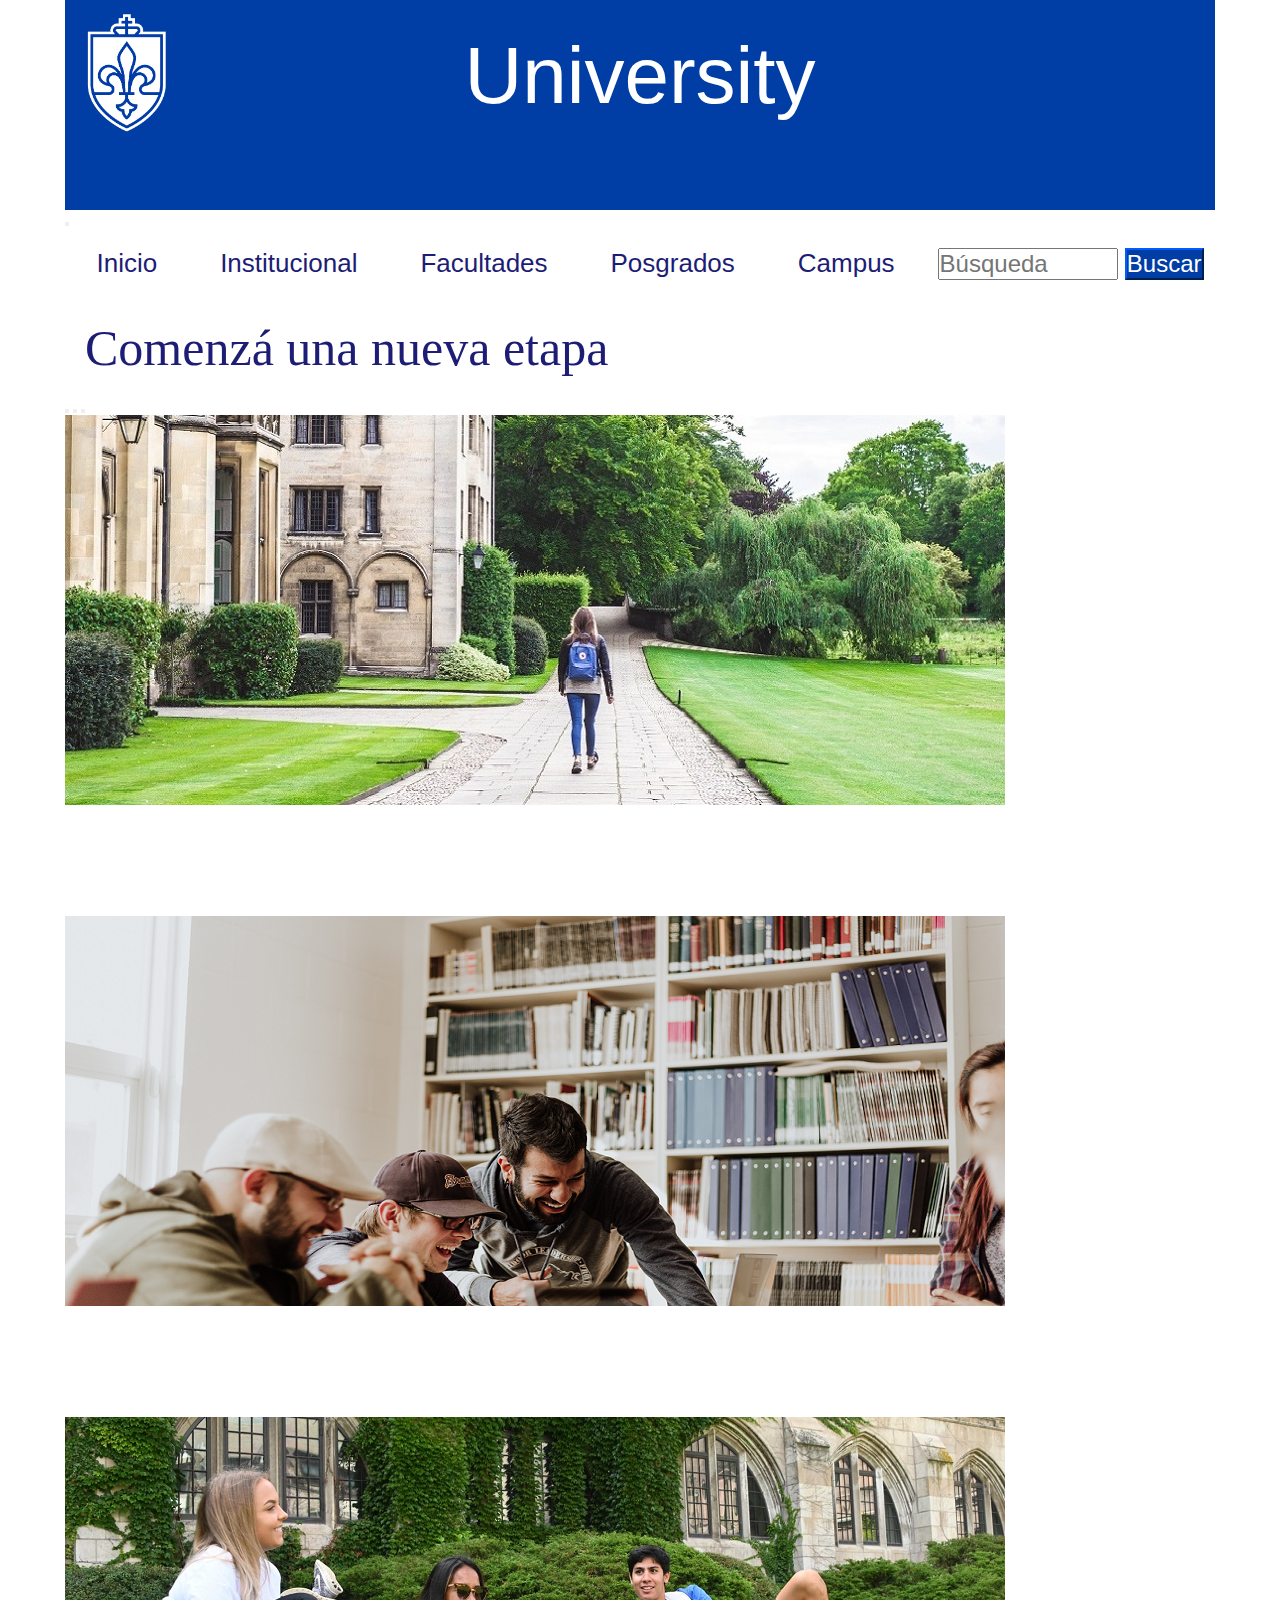
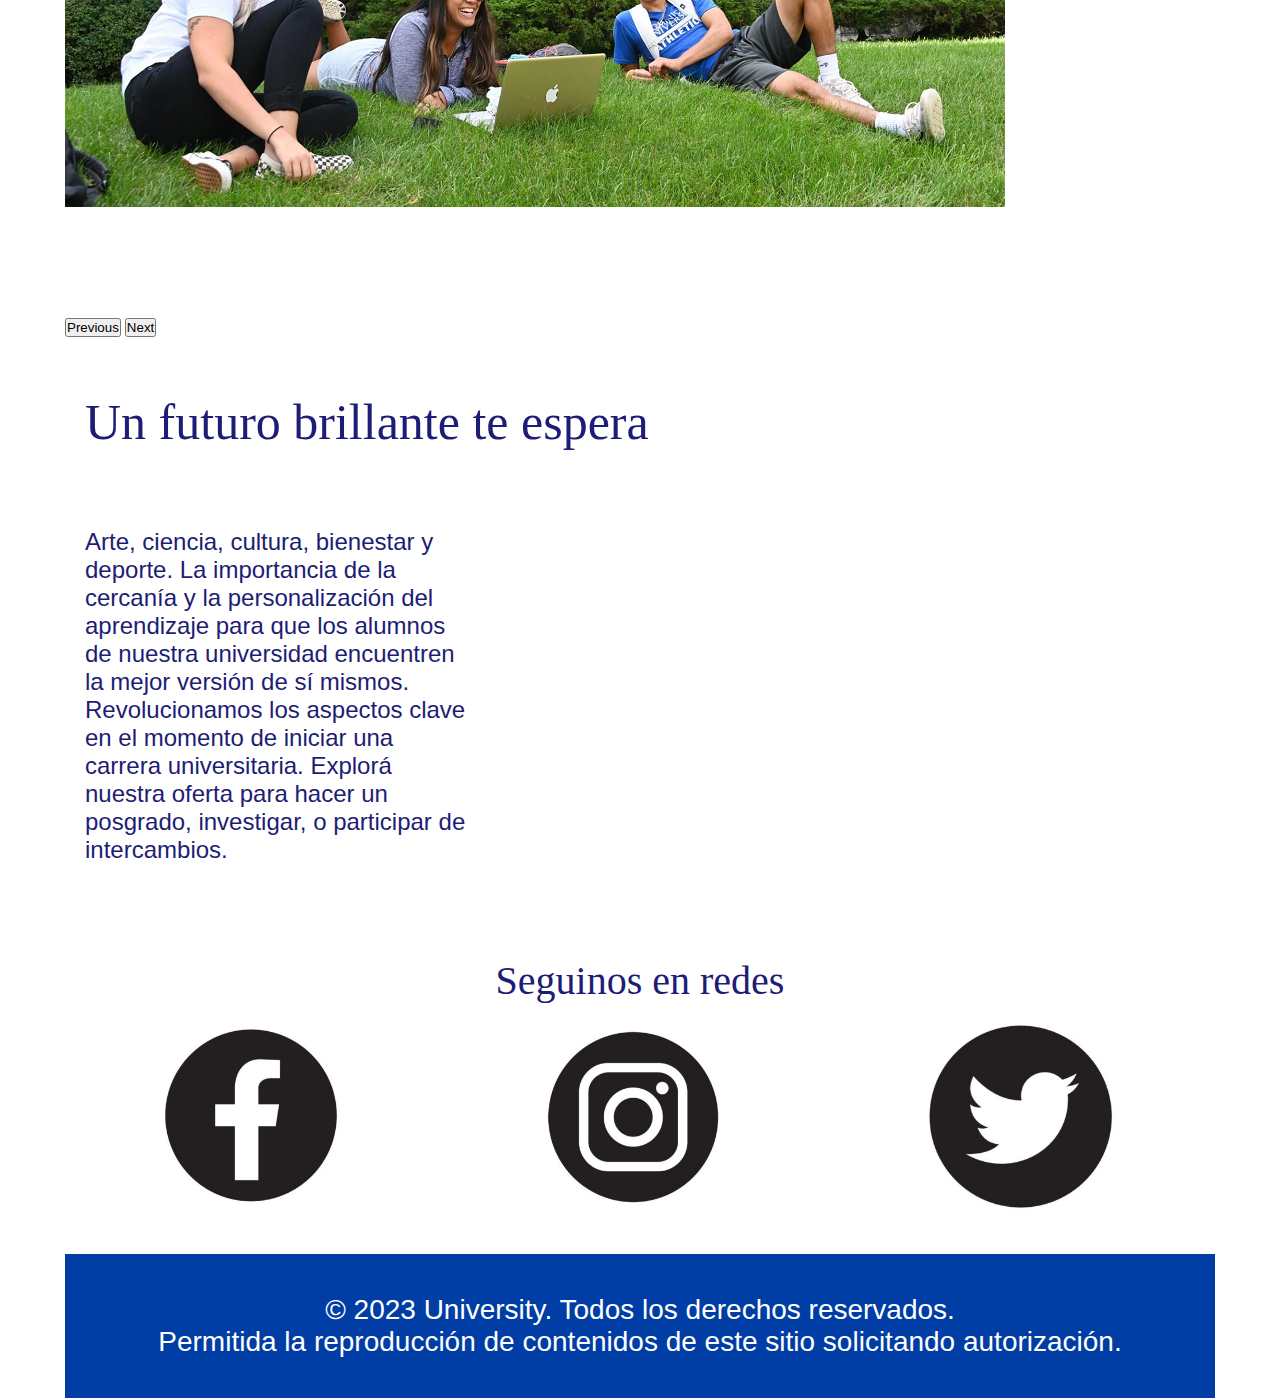
<file: index.html>
<!DOCTYPE html>
<html lang="en">
<head>
    <meta charset="UTF-8">
    <meta name="viewport" content="width=device-width, initial-scale=1.0">
    <link href="https://cdn.jsdelivr.net/npm/bootstrap@5.3.1/dist/css/bootstrap.min.css" rel="stylesheet" integrity="sha384-4bw+/aepP/YC94hEpVNVgiZdgIC5+VKNBQNGCHeKRQN+PtmoHDEXuppvnDJzQIu9" crossorigin="anonymous">
    <link rel="stylesheet" href="./css/style.css">
    <title>Proyecto - University</title>
    
</head>
<body class="body">
  <div class="inicio">
    <header class="header">
      
        <div class="titulo">
          <a href="./index.html"><img src="./recursos/img/logo.png" class="logo" alt="Logo"></a>
          <h1 class="university">University</h1>
        </div>
       
        <!-- NAVBAR RESPONSIVE -->
      <nav class="navbar navbar-expand-md bg-light navbar-light">
        <button class="navbar-toggler" type="button" data-bs-toggle="collapse" data-bs-target="#collapsibleNavbar">
          <span class="navbar-toggler-icon"></span>
        </button>
        <div class="collapse navbar-collapse" id="collapsibleNavbar">
          <ul class="navbar-nav">
              <li class="nav-item"><a class="nav-link" href="./index.html">Inicio</a></li>
              <li class="nav-item"><a class="nav-link" href="./secciones/institucional.html">Institucional</a></li>
              <li class="nav-item"><a class="nav-link" href="./secciones/facultades.html">Facultades</a></li>
              <li class="nav-item"><a class="nav-link" href="./secciones/posgrados.html">Posgrados</a></li>
              <li class="nav-item"><a class="nav-link" href="./secciones/campus.html">Campus</a></li>
              <form class="d-flex" role="search">
                <input class="form-control me-2" type="search" placeholder="Búsqueda" aria-label="Search">
                <button class="btn btn-outline-success" type="submit">Buscar</button>
              </form>
          </ul>
        </div>
      </nav>
    </header>

    <main class="main">

      <section class="principal">
        <h1>Comenzá una nueva etapa</h1>
        
        <!--CAROUSEL INICIO (BOOTSTRAP)-->
        <div id="carouselExampleCaptions" class="carousel slide">
          <div class="carousel-indicators">
            <button type="button" data-bs-target="#carouselExampleCaptions" data-bs-slide-to="0" class="active" aria-current="true" aria-label="Slide 1"></button>
            <button type="button" data-bs-target="#carouselExampleCaptions" data-bs-slide-to="1" aria-label="Slide 2"></button>
            <button type="button" data-bs-target="#carouselExampleCaptions" data-bs-slide-to="2" aria-label="Slide 3"></button>
          </div>
          <div class="carousel-inner">
            <div class="carousel-item active">
              <img src="./recursos/img/campus.jpg" class="d-block w-100" alt="slide1">
              <div class="carousel-caption d-none d-md-block">
                <h5><a href="./secciones/institucional.html">Tu Casa de Altos Estudios</a></h5>
                <p>Los más altos estándares de calidad educativa.</p>
              </div>
            </div>
            <div class="carousel-item">
              <img src="./recursos/img/posgrados.png" class="d-block w-100" alt="slide2">
              <div class="carousel-caption d-none d-md-block">
                <h5><a href="./secciones/facultades.html">Carreras</a></h5>
                <p>Conocé nuestras Carreras de Grado y Posgrados.</p>
              </div>
            </div>
            <div class="carousel-item">
              <img src="./recursos/img/institucional.png" class="d-block w-100" alt="slide3">
              <div class="carousel-caption d-none d-md-block">
                <h5><h5><a href="./secciones/campus.html">Campus</a></h5>
                <p>Actividades e instalaciones para nuestros estudiantes.</p>
              </div>
            </div>
          </div>
          <button class="carousel-control-prev" type="button" data-bs-target="#carouselExampleCaptions" data-bs-slide="prev">
            <span class="carousel-control-prev-icon" aria-hidden="true"></span>
            <span class="visually-hidden">Previous</span>
          </button>
          <button class="carousel-control-next" type="button" data-bs-target="#carouselExampleCaptions" data-bs-slide="next">
            <span class="carousel-control-next-icon" aria-hidden="true"></span>
            <span class="visually-hidden">Next</span>
          </button>
        </div>
      </section>
      <br>
      <br>
      <section>
        <h1>Un futuro brillante te espera</h1>
        <div class="video">
          <p class="video-text">Arte, ciencia, cultura, bienestar y deporte. La importancia de la cercanía y la personalización del aprendizaje para que los alumnos de nuestra universidad encuentren la mejor versión de sí mismos. Revolucionamos los aspectos clave en el momento de iniciar una carrera universitaria. Explorá nuestra oferta para hacer un posgrado, investigar, o participar de intercambios.</p>
          <iframe width="853" height="480" src="https://www.youtube.com/embed/zKGfzJZVNY0" title="Los beneficios de la educación universitaria" frameborder="0" allow="accelerometer; autoplay; clipboard-write; encrypted-media; gyroscope; picture-in-picture; web-share" allowfullscreen></iframe>
        </div>
      </section>
      <br>
      <br>
      <section class="redes">
        <h2>Seguinos en redes</h2>
        <div>
          <a href="#"><img src="./recursos/img/facebook1.jpg" alt="Facebook"></a>
          <a href="#"><img src="./recursos/img/instagram1.jpg" alt="Instagram"></a>
          <a href="#"><img src="./recursos/img/twitter1.jpg" alt="Twitter"></a>
        </div>
      </section>
        
    </main>

    <footer class="footer">
        <p>© 2023 University. Todos los derechos reservados.</p>
        <p>Permitida la reproducción de contenidos de este sitio solicitando autorización.</p>
    </footer>
  </div>

    <script src="https://cdn.jsdelivr.net/npm/bootstrap@5.3.1/dist/js/bootstrap.bundle.min.js" integrity="sha384-HwwvtgBNo3bZJJLYd8oVXjrBZt8cqVSpeBNS5n7C8IVInixGAoxmnlMuBnhbgrkm" crossorigin="anonymous"></script>

</body>
</html>
</file>
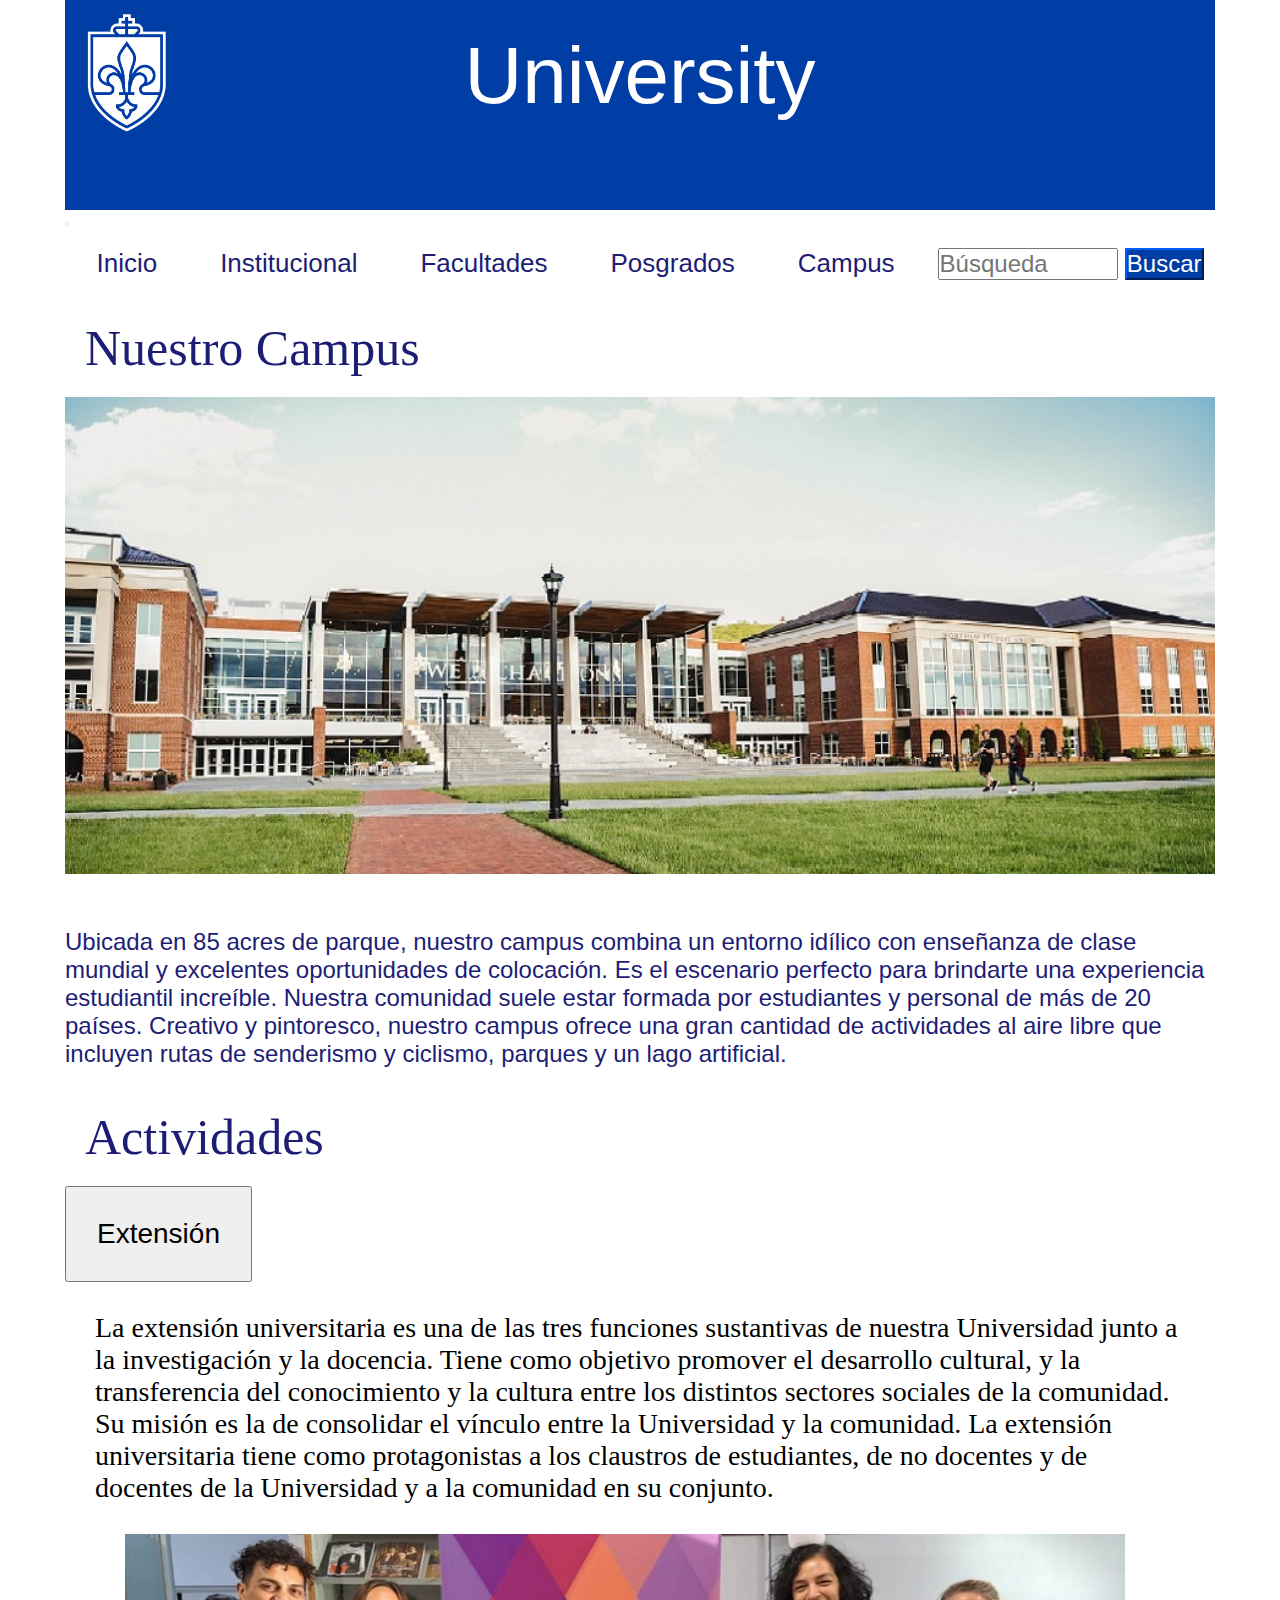
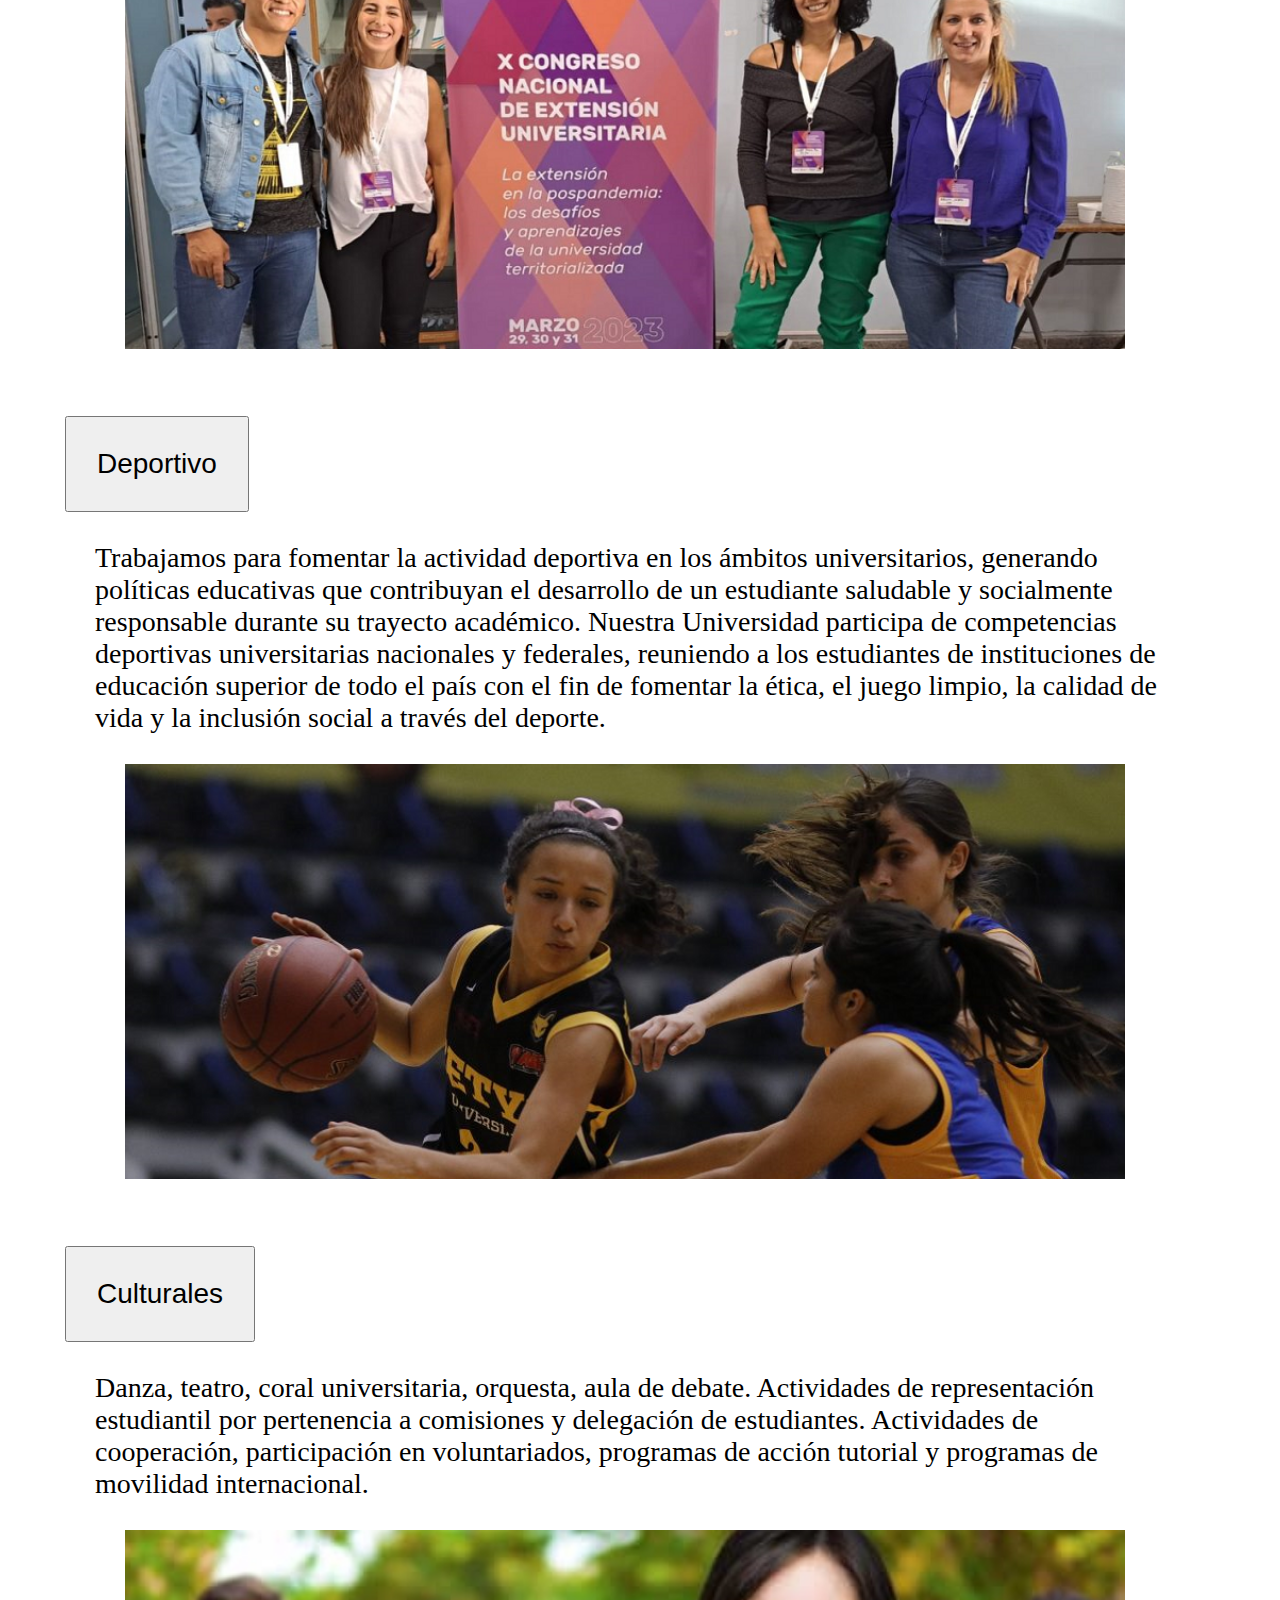
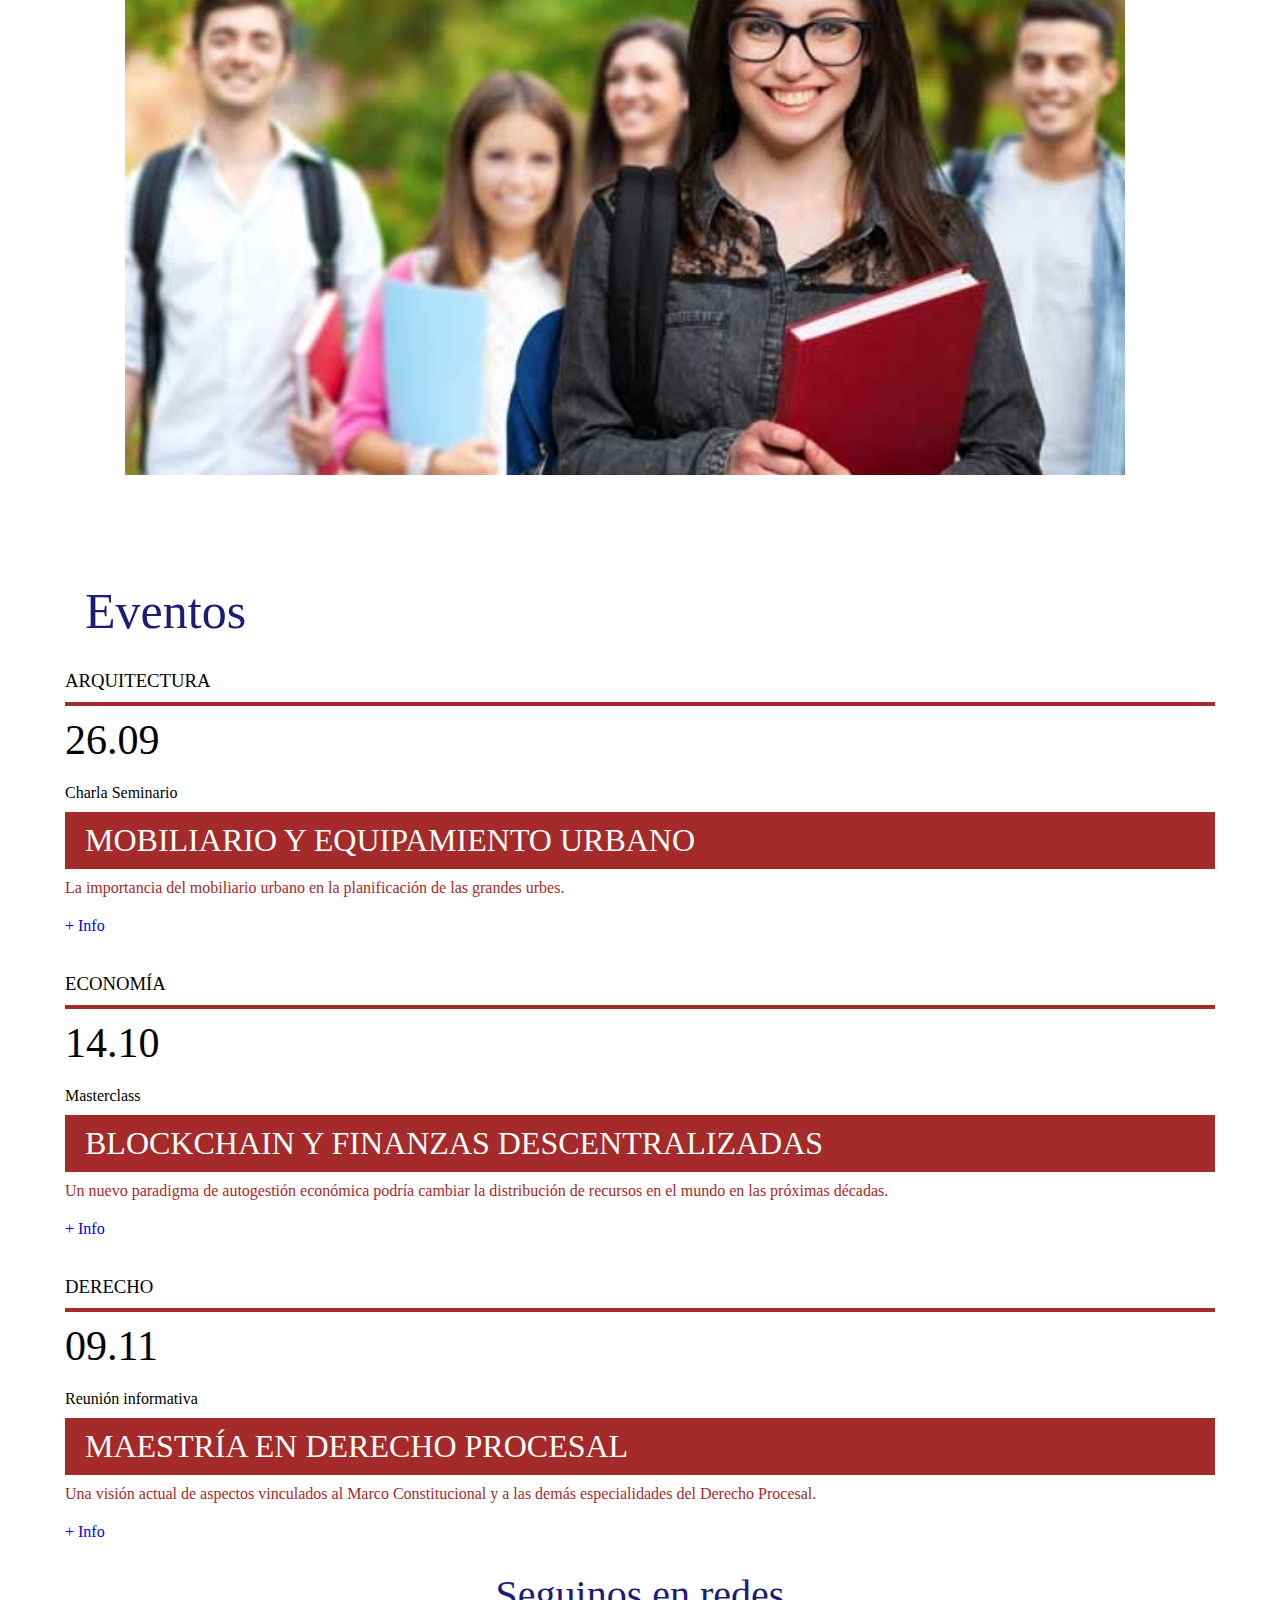
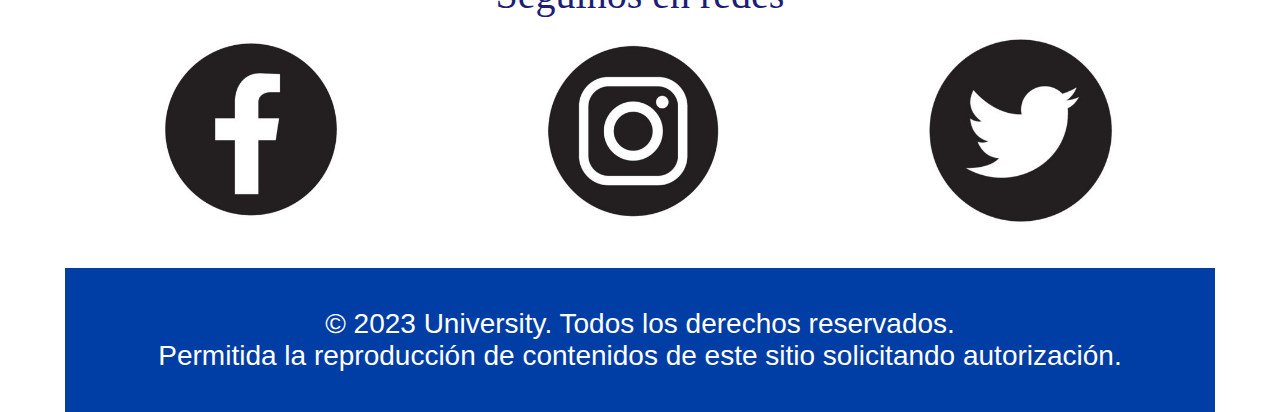
<file: secciones/campus.html>
<!DOCTYPE html>
<html lang="en">
<head>
    <meta charset="UTF-8">
    <meta name="viewport" content="width=device-width, initial-scale=1.0">
    <link href="https://cdn.jsdelivr.net/npm/bootstrap@5.3.1/dist/css/bootstrap.min.css" rel="stylesheet" integrity="sha384-4bw+/aepP/YC94hEpVNVgiZdgIC5+VKNBQNGCHeKRQN+PtmoHDEXuppvnDJzQIu9" crossorigin="anonymous">
    <link rel="stylesheet" href="../css/style.css">
    <title>Campus</title>
    
</head>
<body class="body">
    <div class="campus">
        <header class="header">
            <div class="titulo">
                <a href="../index.html"><img src="../recursos/img/logo.png" class="logo" alt="Logo"></a>
                <h1 class="university">University</h1>
              </div>

              <nav class="navbar navbar-expand-md bg-light navbar-light">
                <button class="navbar-toggler" type="button" data-bs-toggle="collapse" data-bs-target="#collapsibleNavbar">
                  <span class="navbar-toggler-icon"></span>
                </button>
                <div class="collapse navbar-collapse" id="collapsibleNavbar">
                  <ul class="navbar-nav">
                      <li class="nav-item"><a class="nav-link" href="../index.html">Inicio</a></li>
                      <li class="nav-item"><a class="nav-link" href="../secciones/institucional.html">Institucional</a></li>
                      <li class="nav-item"><a class="nav-link" href="../secciones/facultades.html">Facultades</a></li>
                      <li class="nav-item"><a class="nav-link" href="../secciones/posgrados.html">Posgrados</a></li>
                      <li class="nav-item"><a class="nav-link" href="../secciones/campus.html">Campus</a></li>
                      <form class="d-flex" role="search">
                        <input class="form-control me-2" type="search" placeholder="Búsqueda" aria-label="Search">
                        <button class="btn btn-outline-success" type="submit">Buscar</button>
                      </form>
                  </ul>
                </div>
              </nav>
        </header>

        <main class="main">
            <section>
                <h1>Nuestro Campus</h1>
                <img class="campus_img" src="../recursos/img/institución.png" alt="Campus">
            </section>

            <p>Ubicada en 85 acres de parque, nuestro campus combina un entorno idílico con enseñanza de clase mundial y excelentes oportunidades de colocación. Es el escenario perfecto para brindarte una experiencia estudiantil increíble. Nuestra comunidad suele estar formada por estudiantes y personal de más de 20 países. Creativo y pintoresco, nuestro campus ofrece una gran cantidad de actividades al aire libre que incluyen rutas de senderismo y ciclismo, parques y un lago artificial.</p>
               
            <section class="actividades">
                <h1>Actividades</h1>
                <!-- ACCORDION CON BOOTSTRAP -->
                <div class="accordion accordion-flush" id="accordionFlushExample">
                    <div class="accordion-item">
                      <h2 class="accordion-header">
                        <button class="accordion-button collapsed" type="button" data-bs-toggle="collapse" data-bs-target="#flush-collapseOne" aria-expanded="false" aria-controls="flush-collapseOne">
                          Extensión
                        </button>
                      </h2>
                      <div id="flush-collapseOne" class="accordion-collapse collapse" data-bs-parent="#accordionFlushExample">
                        <div class="accordion-body">La extensión universitaria es una de las tres funciones sustantivas de nuestra Universidad junto a la investigación y la docencia. Tiene como objetivo promover el desarrollo cultural, y la transferencia del conocimiento y la cultura entre los distintos sectores sociales de la comunidad. Su misión es la de consolidar el vínculo entre la Universidad y la comunidad. La extensión universitaria tiene como protagonistas a los claustros de estudiantes, de no docentes y de docentes de la Universidad y a la comunidad en su conjunto.<img src="../recursos/img/extensión.png" alt="Extensión"></div>
                      </div>
                    </div>
                    <div class="accordion-item">
                      <h2 class="accordion-header">
                        <button class="accordion-button collapsed" type="button" data-bs-toggle="collapse" data-bs-target="#flush-collapseTwo" aria-expanded="false" aria-controls="flush-collapseTwo">
                          Deportivo
                        </button>
                      </h2>
                      <div id="flush-collapseTwo" class="accordion-collapse collapse" data-bs-parent="#accordionFlushExample">
                        <div class="accordion-body">Trabajamos para fomentar la actividad deportiva en los ámbitos universitarios, generando políticas educativas que contribuyan el desarrollo de un estudiante saludable y socialmente responsable durante su trayecto académico. Nuestra Universidad participa de competencias deportivas universitarias nacionales y federales, reuniendo a los estudiantes de instituciones de educación superior de todo el país con el fin de fomentar la ética, el juego limpio, la calidad de vida y la inclusión social a través del deporte.<img src="../recursos/img/deportivo.png" alt="Deportivo"></div>
                      </div>
                    </div>
                    <div class="accordion-item">
                      <h2 class="accordion-header">
                        <button class="accordion-button collapsed" type="button" data-bs-toggle="collapse" data-bs-target="#flush-collapseThree" aria-expanded="false" aria-controls="flush-collapseThree">
                          Culturales
                        </button>
                      </h2>
                      <div id="flush-collapseThree" class="accordion-collapse collapse" data-bs-parent="#accordionFlushExample">
                        <div class="accordion-body">Danza, teatro, coral universitaria, orquesta, aula de debate. Actividades de representación estudiantil por pertenencia a comisiones y delegación de estudiantes. Actividades de cooperación, participación en voluntariados, programas de acción tutorial y programas de movilidad internacional.<img src="../recursos/img/alumni3.jpg" alt="Cultural"></div>
                      </div>
                    </div>
                  </div>
            </section>

            <section class="eventos">
              <h1>Eventos</h1>
              <h3>ARQUITECTURA</h3>
              <h2>26.09</h2>
              <h4>Charla Seminario</h4>
              <h1 class="titulo_evento">MOBILIARIO Y EQUIPAMIENTO URBANO</h1>
              <h4 class="epigrafe_evento">La importancia del mobiliario urbano en la planificación de las grandes urbes.</h4>
              <h4><a class="info_evento" href="#">+ Info</a></h4>
              <br>
              <h3>ECONOMÍA</h3>
              <h2>14.10</h2>
              <h4>Masterclass</h4>
              <h1 class="titulo_evento">BLOCKCHAIN Y FINANZAS DESCENTRALIZADAS</h1>
              <h4 class="epigrafe_evento">Un nuevo paradigma de autogestión económica podría cambiar la distribución de recursos en el mundo en las próximas décadas.</h4>
              <h4><a class="info_evento" href="#">+ Info</a></h4>
              <br>
              <h3>DERECHO</h3>
              <h2>09.11</h2>
              <h4>Reunión informativa</h4>
              <h1 class="titulo_evento">MAESTRÍA EN DERECHO PROCESAL</h1>
              <h4 class="epigrafe_evento">Una visión actual de aspectos vinculados al Marco Constitucional y a las demás especialidades del Derecho Procesal.</h4>
              <h4><a class="info_evento" href="#">+ Info</a></h4>
            </section>

            <section class="redes">
              <h2>Seguinos en redes</h2>
              <div>
                <a href="#"><img src="../recursos/img/facebook1.jpg" alt="Facebook"></a>
                <a href="#"><img src="../recursos/img/instagram1.jpg" alt="Instagram"></a>
                <a href="#"><img src="../recursos/img/twitter1.jpg" alt="Twitter"></a>
              </div>
            </section>
        </main>

        <footer class="footer">
            <p>© 2023 University. Todos los derechos reservados.</p>
            <p>Permitida la reproducción de contenidos de este sitio solicitando autorización.</p>
        </footer>
    </div>
    <script src="https://cdn.jsdelivr.net/npm/bootstrap@5.3.1/dist/js/bootstrap.bundle.min.js" integrity="sha384-HwwvtgBNo3bZJJLYd8oVXjrBZt8cqVSpeBNS5n7C8IVInixGAoxmnlMuBnhbgrkm" crossorigin="anonymous"></script>
</body>
</html>
</file>
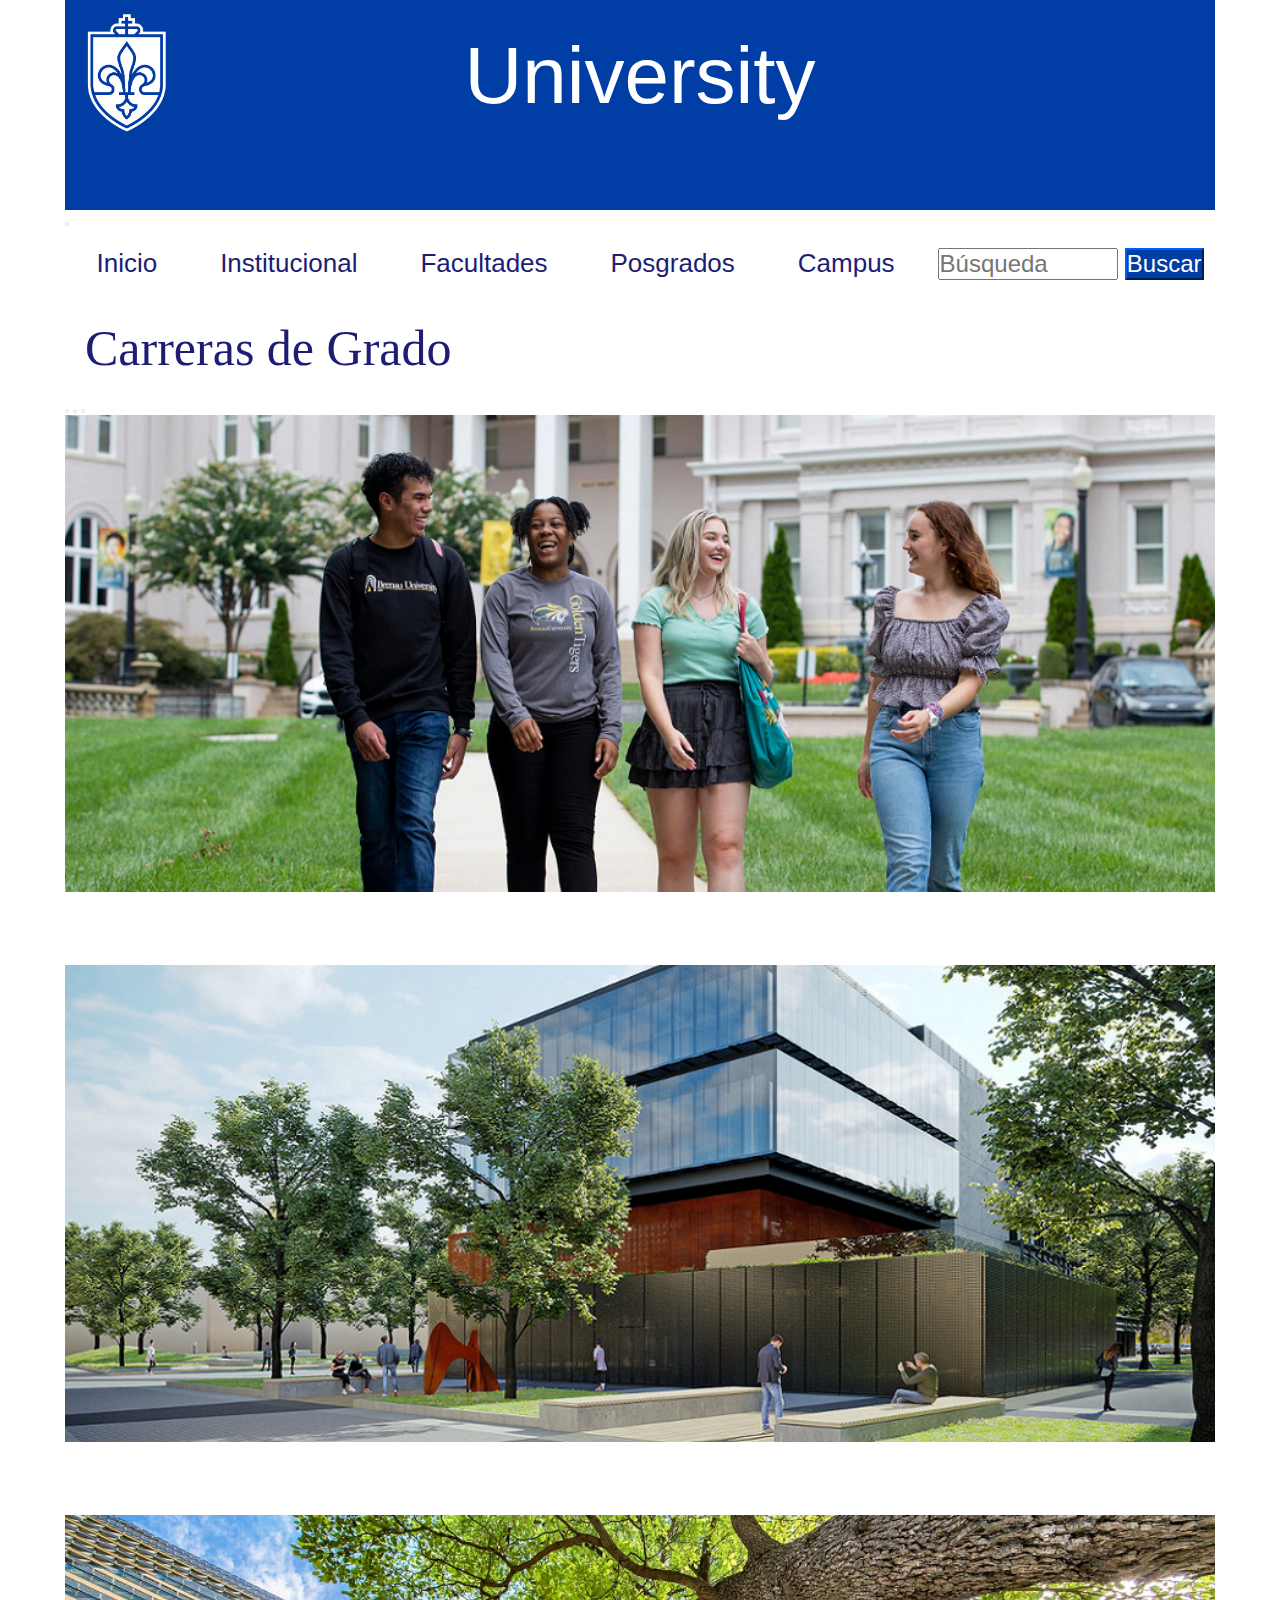
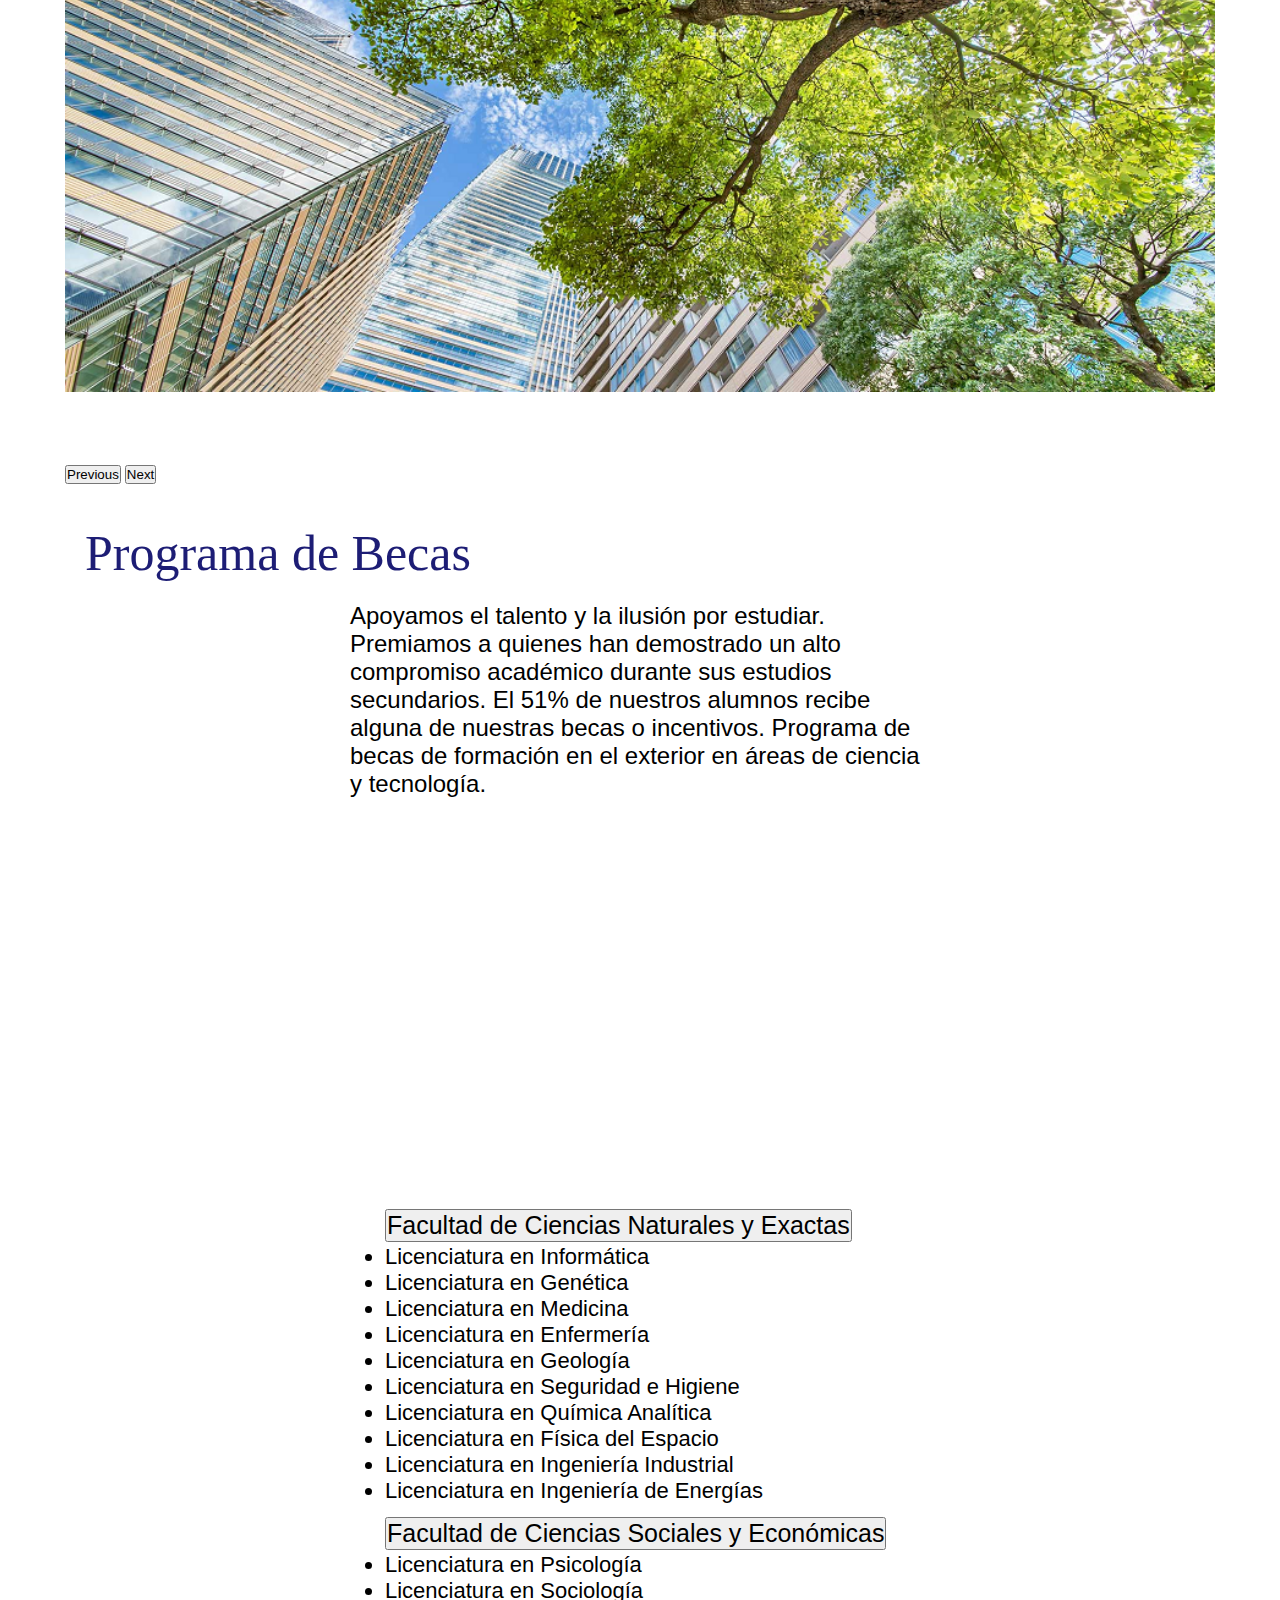
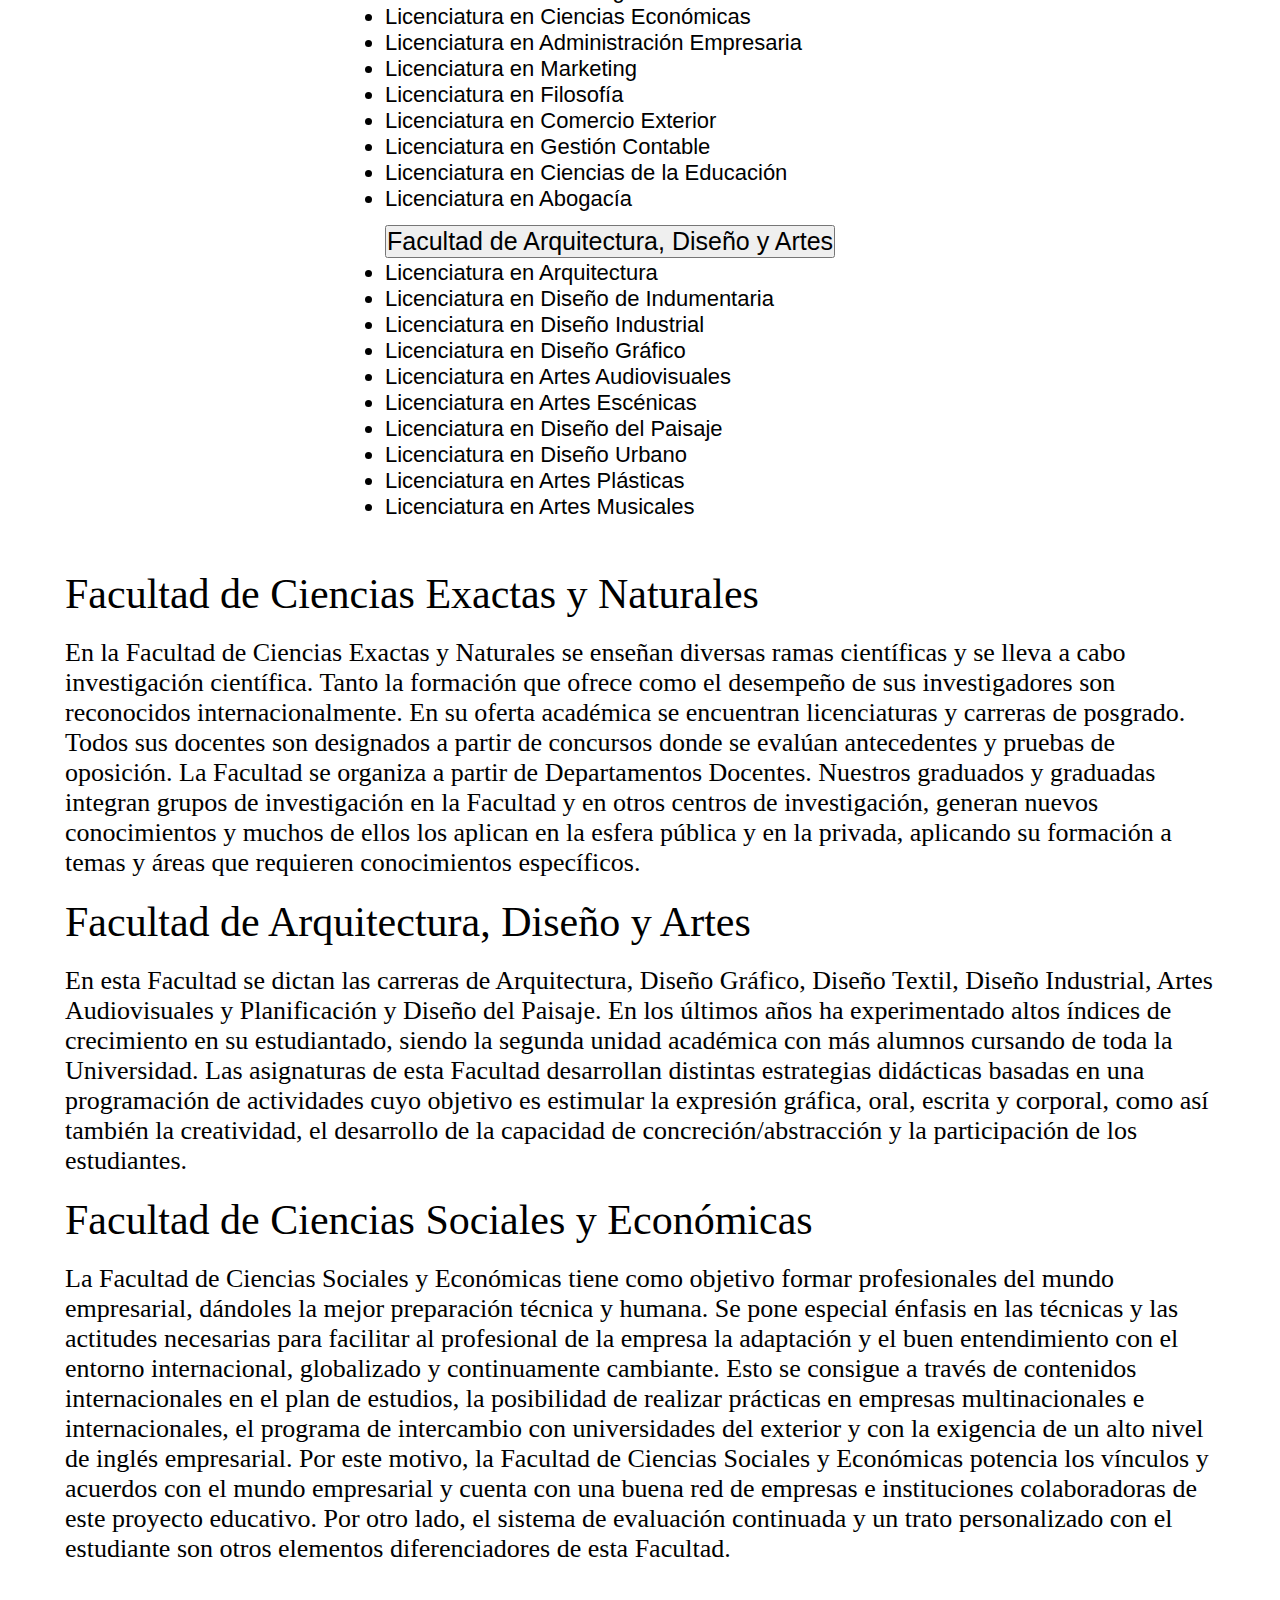
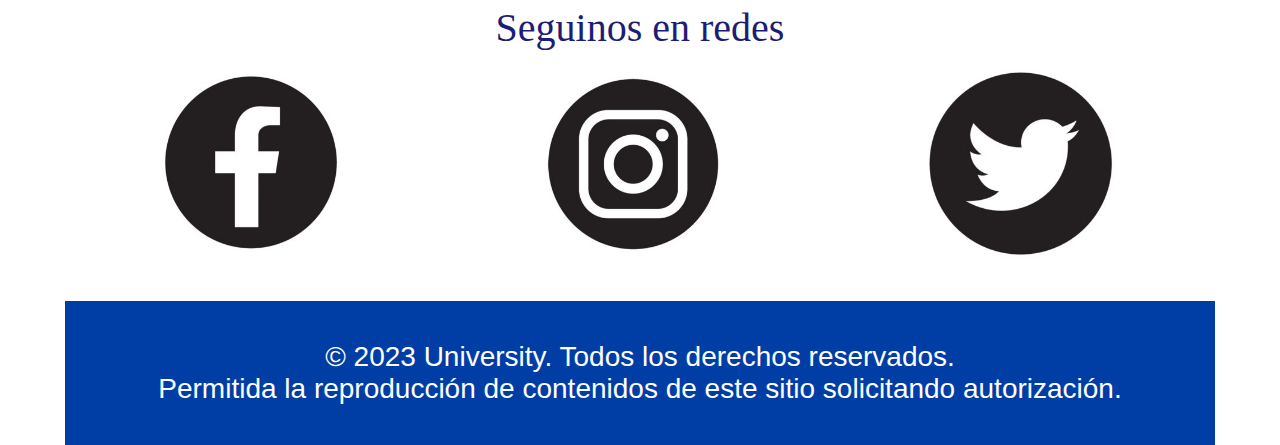
<file: secciones/facultades.html>
<!DOCTYPE html>
<html lang="en">
<head>
    <meta charset="UTF-8">
    <meta name="viewport" content="width=device-width, initial-scale=1.0">
    <link href="https://cdn.jsdelivr.net/npm/bootstrap@5.3.1/dist/css/bootstrap.min.css" rel="stylesheet" integrity="sha384-4bw+/aepP/YC94hEpVNVgiZdgIC5+VKNBQNGCHeKRQN+PtmoHDEXuppvnDJzQIu9" crossorigin="anonymous">
    <link rel="stylesheet" href="../css/style.css">
    <title>Facultades</title>
    
</head>
<body class="body">
    <div class="facultades">
        <header class="header"> 
            <div class="titulo">
                <a href="../index.html"><img src="../recursos/img/logo.png" class="logo" alt="Logo"></a>
                <h1 class="university">University</h1>
              </div>
        
              <nav class="navbar navbar-expand-md bg-light navbar-light">
                <button class="navbar-toggler" type="button" data-bs-toggle="collapse" data-bs-target="#collapsibleNavbar">
                  <span class="navbar-toggler-icon"></span>
                </button>
                <div class="collapse navbar-collapse" id="collapsibleNavbar">
                  <ul class="navbar-nav">
                      <li class="nav-item"><a class="nav-link" href="../index.html">Inicio</a></li>
                      <li class="nav-item"><a class="nav-link" href="../secciones/institucional.html">Institucional</a></li>
                      <li class="nav-item"><a class="nav-link" href="../secciones/facultades.html">Facultades</a></li>
                      <li class="nav-item"><a class="nav-link" href="../secciones/posgrados.html">Posgrados</a></li>
                      <li class="nav-item"><a class="nav-link" href="../secciones/campus.html">Campus</a></li>
                      <form class="d-flex" role="search">
                        <input class="form-control me-2" type="search" placeholder="Búsqueda" aria-label="Search">
                        <button class="btn btn-outline-success" type="submit">Buscar</button>
                      </form>
                  </ul>
                </div>
              </nav> 
    </header>

        <main class="main">
            <section>
                <h1>Carreras de Grado</h1>
                <!--CAROUSEL CON BOOTSTRAP-->
                <div id="carouselExampleCaptions" class="carousel slide">
                    <div class="carousel-indicators">
                      <button type="button" data-bs-target="#carouselExampleCaptions" data-bs-slide-to="0" class="active" aria-current="true" aria-label="Slide 1"></button>
                      <button type="button" data-bs-target="#carouselExampleCaptions" data-bs-slide-to="1" aria-label="Slide 2"></button>
                      <button type="button" data-bs-target="#carouselExampleCaptions" data-bs-slide-to="2" aria-label="Slide 3"></button>
                    </div>
                    <div class="carousel-inner">
                      <div class="carousel-item active">
                        <img src="../recursos/img/fac_naturales.png" class="d-block w-100" alt="Naturales">
                        <div class="carousel-caption d-none d-md-block">
                          <h5><a href="#ciencias_nat">Ciencias Exactas y Naturales</a></h5>
                        </div>
                      </div>
                      <div class="carousel-item">
                        <img src="../recursos/img/fac_arquitectura.png" class="d-block w-100" alt="Arquitectura">
                        <div class="carousel-caption d-none d-md-block">
                          <h5><a href="#arquitectura">Arquitectura, Diseño y Artes</a></h5>
                        </div>
                      </div>
                      <div class="carousel-item">
                        <img src="../recursos/img/fac_sociales.png" class="d-block w-100" alt="Sociales">
                        <div class="carousel-caption d-none d-md-block">
                          <h5><a href="#ciencias_soc">Ciencias Sociales y Económicas</a></h5>
                        </div>
                      </div>
                    </div>
                    <button class="carousel-control-prev" type="button" data-bs-target="#carouselExampleCaptions" data-bs-slide="prev">
                      <span class="carousel-control-prev-icon" aria-hidden="true"></span>
                      <span class="visually-hidden">Previous</span>
                    </button>
                    <button class="carousel-control-next" type="button" data-bs-target="#carouselExampleCaptions" data-bs-slide="next">
                      <span class="carousel-control-next-icon" aria-hidden="true"></span>
                      <span class="visually-hidden">Next</span>
                    </button>
                  </div>
            </section>
                
            <section class="becas">
                <h1>Programa de Becas</h1>
                <div class="becas_principal">
                  <div class="becas_video"> 
                      <p class="becas_video_text">Apoyamos el talento y la ilusión por estudiar. Premiamos a quienes han demostrado un alto compromiso académico durante sus estudios secundarios. El 51% de nuestros alumnos recibe alguna de nuestras becas o incentivos. Programa de becas de formación en el exterior en áreas de ciencia y tecnología. </p>
                      <iframe width="600" height="338" src="https://www.youtube.com/embed/xzK-dpbR2D4" title="Testimonio BECA AUSTRAL" frameborder="0" allow="accelerometer; autoplay; clipboard-write; encrypted-media; gyroscope; picture-in-picture; web-share" allowfullscreen></iframe>
                  </div>
                  <!-- ACCORDION CON BOOTSTRAP -->
                  <div class="accordion" id="accordionExample">
                    <div class="accordion-item">
                      <h2 class="accordion-header">
                        <button class="accordion-button" type="button" data-bs-toggle="collapse" data-bs-target="#collapseOne" aria-expanded="true" aria-controls="collapseOne">
                          Facultad de Ciencias Naturales y Exactas
                        </button>
                      </h2>
                      <div id="collapseOne" class="accordion-collapse collapse show" data-bs-parent="#accordionExample">
                        <div class="accordion-body">
                          <ul>
                            <li>Licenciatura en Informática</li>
                            <li>Licenciatura en Genética</li>
                            <li>Licenciatura en Medicina</li>
                            <li>Licenciatura en Enfermería</li>
                            <li>Licenciatura en Geología</li>
                            <li>Licenciatura en Seguridad e Higiene</li>
                            <li>Licenciatura en Química Analítica</li>
                            <li>Licenciatura en Física del Espacio</li>
                            <li>Licenciatura en Ingeniería Industrial</li>
                            <li>Licenciatura en Ingeniería de Energías</li>
                          </ul>
                        </div>
                      </div>
                    </div>
                    <div class="accordion-item">
                      <h2 class="accordion-header">
                        <button class="accordion-button collapsed" type="button" data-bs-toggle="collapse" data-bs-target="#collapseTwo" aria-expanded="false" aria-controls="collapseTwo">
                          Facultad de Ciencias Sociales y Económicas
                        </button>
                      </h2>
                      <div id="collapseTwo" class="accordion-collapse collapse" data-bs-parent="#accordionExample">
                        <div class="accordion-body">
                          <ul>
                            <li>Licenciatura en Psicología</li>
                            <li>Licenciatura en Sociología</li>
                            <li>Licenciatura en Ciencias Económicas</li>
                            <li>Licenciatura en Administración Empresaria</li>
                            <li>Licenciatura en Marketing</li>
                            <li>Licenciatura en Filosofía</li>
                            <li>Licenciatura en Comercio Exterior</li>
                            <li>Licenciatura en Gestión Contable</li>
                            <li>Licenciatura en Ciencias de la Educación</li>
                            <li>Licenciatura en Abogacía</li>
                          </ul>
                        </div>
                      </div>
                    </div>
                    <div class="accordion-item">
                      <h2 class="accordion-header">
                        <button class="accordion-button collapsed" type="button" data-bs-toggle="collapse" data-bs-target="#collapseThree" aria-expanded="false" aria-controls="collapseThree">
                          Facultad de Arquitectura, Diseño y Artes
                        </button>
                      </h2>
                      <div id="collapseThree" class="accordion-collapse collapse" data-bs-parent="#accordionExample">
                        <div class="accordion-body">
                          <ul>
                            <li>Licenciatura en Arquitectura</li>
                            <li>Licenciatura en Diseño de Indumentaria</li>
                            <li>Licenciatura en Diseño Industrial</li>
                            <li>Licenciatura en Diseño Gráfico</li>
                            <li>Licenciatura en Artes Audiovisuales</li>
                            <li>Licenciatura en Artes Escénicas</li>
                            <li>Licenciatura en Diseño del Paisaje</li>
                            <li>Licenciatura en Diseño Urbano</li>
                            <li>Licenciatura en Artes Plásticas</li>
                            <li>Licenciatura en Artes Musicales</li>
                          </ul>
                        </div>
                      </div>
                    </div>
                  </div>
                </div>
            </section>

            <section class="ciencias_nat">
              <h2><a name="ciencias_nat"></a>Facultad de Ciencias Exactas y Naturales</h2>
              <p>En la Facultad de Ciencias Exactas y Naturales se enseñan diversas ramas científicas y se lleva a cabo investigación científica. Tanto la formación que ofrece como el desempeño de sus investigadores son reconocidos internacionalmente. En su oferta académica se encuentran licenciaturas y carreras de posgrado. Todos sus docentes son designados a partir de concursos donde se evalúan antecedentes y pruebas de oposición. La Facultad se organiza a partir de Departamentos Docentes. Nuestros graduados y graduadas integran grupos de investigación en la Facultad y en otros centros de investigación, generan nuevos conocimientos y muchos de ellos los aplican en la esfera pública y en la privada, aplicando su formación a temas y áreas que requieren conocimientos específicos.</p>
            </section>

            <section class="arquitectura">
              <h2><a name="arquitectura"></a>Facultad de Arquitectura, Diseño y Artes</h2>
              <p>En esta Facultad se dictan las carreras de Arquitectura, Diseño Gráfico, Diseño Textil, Diseño Industrial, Artes Audiovisuales y Planificación y Diseño del Paisaje. En los últimos años ha experimentado altos índices de crecimiento en su estudiantado, siendo la segunda unidad académica con más alumnos cursando de toda la Universidad. Las asignaturas de esta Facultad desarrollan distintas estrategias didácticas basadas en una programación de actividades cuyo objetivo es estimular la expresión gráfica, oral, escrita y corporal, como así también la creatividad, el desarrollo de la capacidad de concreción/abstracción y la participación de los estudiantes.</p>
            </section>

            <section class="ciencias_soc">
              <h2><a name="ciencias_soc"></a>Facultad de Ciencias Sociales y Económicas</h2>
              <p>La Facultad de Ciencias Sociales y Económicas tiene como objetivo formar profesionales del mundo empresarial, dándoles la mejor preparación técnica y humana. Se pone especial énfasis en las técnicas y las actitudes necesarias para facilitar al profesional de la empresa la adaptación y el buen entendimiento con el entorno internacional, globalizado y continuamente cambiante. Esto se consigue a través de contenidos internacionales en el plan de estudios, la posibilidad de realizar prácticas en empresas multinacionales e internacionales, el programa de intercambio con universidades del exterior y con la exigencia de un alto nivel de inglés empresarial. Por este motivo, la Facultad de Ciencias Sociales y Económicas potencia los vínculos y acuerdos con el mundo empresarial y cuenta con una buena red de empresas e instituciones colaboradoras de este proyecto educativo. Por otro lado, el sistema de evaluación continuada y un trato personalizado con el estudiante son otros elementos diferenciadores de esta Facultad.</p>
            </section>

            <section class="redes">
                <h2>Seguinos en redes</h2>
                <div>
                  <a href="#"><img src="../recursos/img/facebook1.jpg" alt="Facebook"></a>
                  <a href="#"><img src="../recursos/img/instagram1.jpg" alt="Instagram"></a>
                  <a href="#"><img src="../recursos/img/twitter1.jpg" alt="Twitter"></a>
                </div>
              </section>
            
        </main>

        <footer class="footer">
            <p>© 2023 University. Todos los derechos reservados.</p>
            <p>Permitida la reproducción de contenidos de este sitio solicitando autorización.</p>
        </footer>
    </div>
    <script src="https://cdn.jsdelivr.net/npm/bootstrap@5.3.1/dist/js/bootstrap.bundle.min.js" integrity="sha384-HwwvtgBNo3bZJJLYd8oVXjrBZt8cqVSpeBNS5n7C8IVInixGAoxmnlMuBnhbgrkm" crossorigin="anonymous"></script>
</body>
</html>
</file>
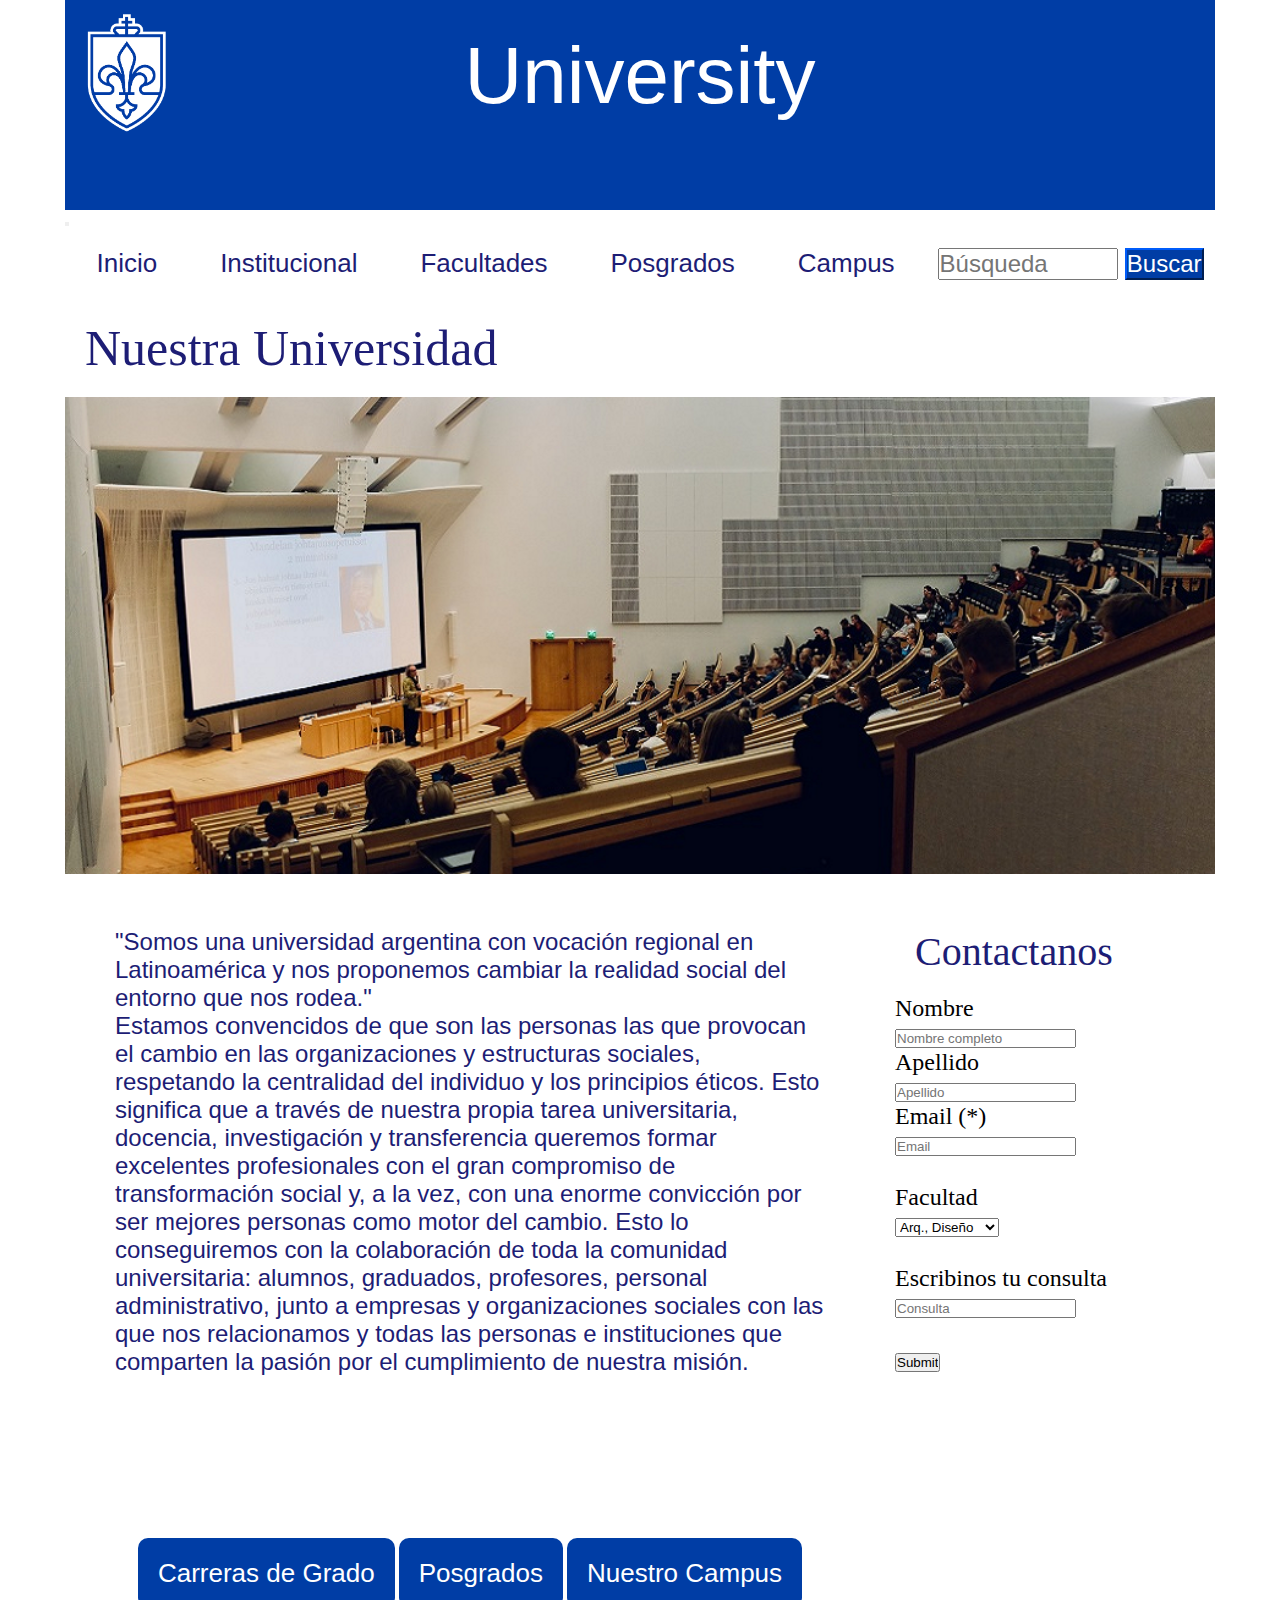
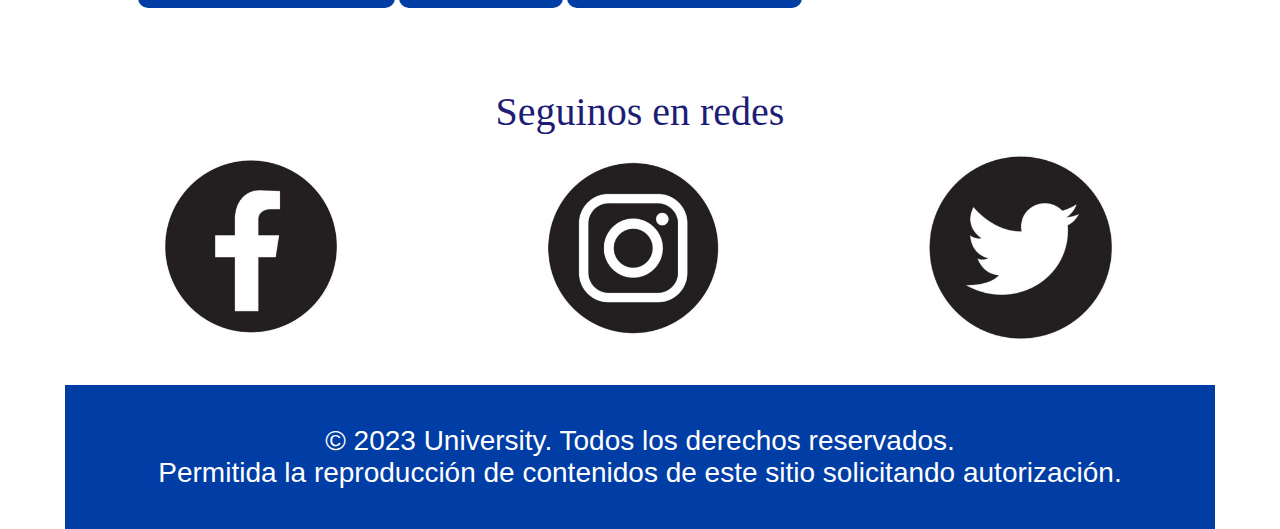
<file: secciones/institucional.html>
<!DOCTYPE html>
<html lang="en">
<head>
    <meta charset="UTF-8">
    <meta name="viewport" content="width=device-width, initial-scale=1.0">
    <link href="https://cdn.jsdelivr.net/npm/bootstrap@5.3.1/dist/css/bootstrap.min.css" rel="stylesheet" integrity="sha384-4bw+/aepP/YC94hEpVNVgiZdgIC5+VKNBQNGCHeKRQN+PtmoHDEXuppvnDJzQIu9" crossorigin="anonymous">
    <link rel="stylesheet" href="../css/style.css">
    <title>Institucional</title>
    
</head>
<body class="body">
    <div class="institucional">
        <header class="header">
            <div class="titulo">
                <a href="../index.html"><img src="../recursos/img/logo.png" class="logo" alt="Logo"></a>
                <h1 class="university">University</h1>
              </div>
            
              <nav class="navbar navbar-expand-md bg-light navbar-light">
                <button class="navbar-toggler" type="button" data-bs-toggle="collapse" data-bs-target="#collapsibleNavbar">
                  <span class="navbar-toggler-icon"></span>
                </button>
                <div class="collapse navbar-collapse" id="collapsibleNavbar">
                  <ul class="navbar-nav">
                      <li class="nav-item"><a class="nav-link" href="../index.html">Inicio</a></li>
                      <li class="nav-item"><a class="nav-link" href="../secciones/institucional.html">Institucional</a></li>
                      <li class="nav-item"><a class="nav-link" href="../secciones/facultades.html">Facultades</a></li>
                      <li class="nav-item"><a class="nav-link" href="../secciones/posgrados.html">Posgrados</a></li>
                      <li class="nav-item"><a class="nav-link" href="../secciones/campus.html">Campus</a></li>
                      <form class="d-flex" role="search">
                        <input class="form-control me-2" type="search" placeholder="Búsqueda" aria-label="Search">
                        <button class="btn btn-outline-success" type="submit">Buscar</button>
                      </form>
                  </ul>
                </div>
              </nav>
        </header>

        <main class="main">
            <h1>Nuestra Universidad</h1>
            <img src="../recursos/img/campus.png" alt="La Universidad">
             
            <!-- GRID -->
            <div class="container">
                <div class="descriptivo">
                    <p>"Somos una universidad argentina con vocación regional en Latinoamérica y nos proponemos cambiar la realidad social del entorno que nos rodea."</p>
                    <p>Estamos convencidos de que son las personas las que provocan el cambio en las organizaciones y estructuras sociales, respetando la centralidad del individuo y los principios éticos. Esto significa que a través de nuestra propia tarea universitaria, docencia, investigación y transferencia queremos formar excelentes profesionales con el gran compromiso de transformación social y, a la vez, con una enorme convicción por ser mejores personas como motor del cambio. Esto lo conseguiremos con la colaboración de toda la comunidad universitaria: alumnos, graduados, profesores, personal administrativo, junto a empresas y organizaciones sociales con las que nos relacionamos y todas las personas e instituciones que comparten la pasión por el cumplimiento de nuestra misión.</p>
                </div>

                <div class="link">
                    <a href="./facultades.html">Carreras de Grado</a>
                    <a href="./posgrados.html">Posgrados</a>
                    <a href="./campus.html">Nuestro Campus</a>
                </div>

                <div class="contacto">
                    <h1>Contactanos</h1>
                <form class="form" action="?" method="get">
                    <label>Nombre</label>
                    <br>
                    <input type="text" placeholder="Nombre completo" name="nombre">
                    <br>
                    <label>Apellido</label>
                    <br>
                    <input type="text" placeholder="Apellido" name="apellido">
                    <br>
                    <label>Email (*)</label>
                    <br>
                    <input type="email" required placeholder="Email" name="email">
                    <br><br>
                    <label class="form_facultad">Facultad</label>
                    <br>
                    <select name="facultad">
                        <option value="ARQUITECTURA">Arq., Diseño</option>
                        <option value="CIENCIAS EXACTAS Y NATURALES">Ciencias Nat.</option>
                        <option value="CIENCIAS SOCIALES">Ciencias Soc.</option>
                    </select>
                    <br><br>
                    <label>Escribinos tu consulta</label>
                    <br>
                    <input type="text" placeholder="Consulta" name="consulta">
                    <br><br>
                    <input type="submit">
                </form>
                </div>
            </div>
            <section class="redes">
                <h2>Seguinos en redes</h2>
                <div>
                  <a href="#"><img src="../recursos/img/facebook1.jpg" alt="Facebook"></a>
                  <a href="#"><img src="../recursos/img/instagram1.jpg" alt="Instagram"></a>
                  <a href="#"><img src="../recursos/img/twitter1.jpg" alt="Twitter"></a>
                </div>
              </section>
        </main>

        <footer class="footer">
            <p>© 2023 University. Todos los derechos reservados.</p>
            <p>Permitida la reproducción de contenidos de este sitio solicitando autorización.</p>
        </footer>
    </div>
    <script src="https://cdn.jsdelivr.net/npm/bootstrap@5.3.1/dist/js/bootstrap.bundle.min.js" integrity="sha384-HwwvtgBNo3bZJJLYd8oVXjrBZt8cqVSpeBNS5n7C8IVInixGAoxmnlMuBnhbgrkm" crossorigin="anonymous"></script>
</body>

</html>
</file>
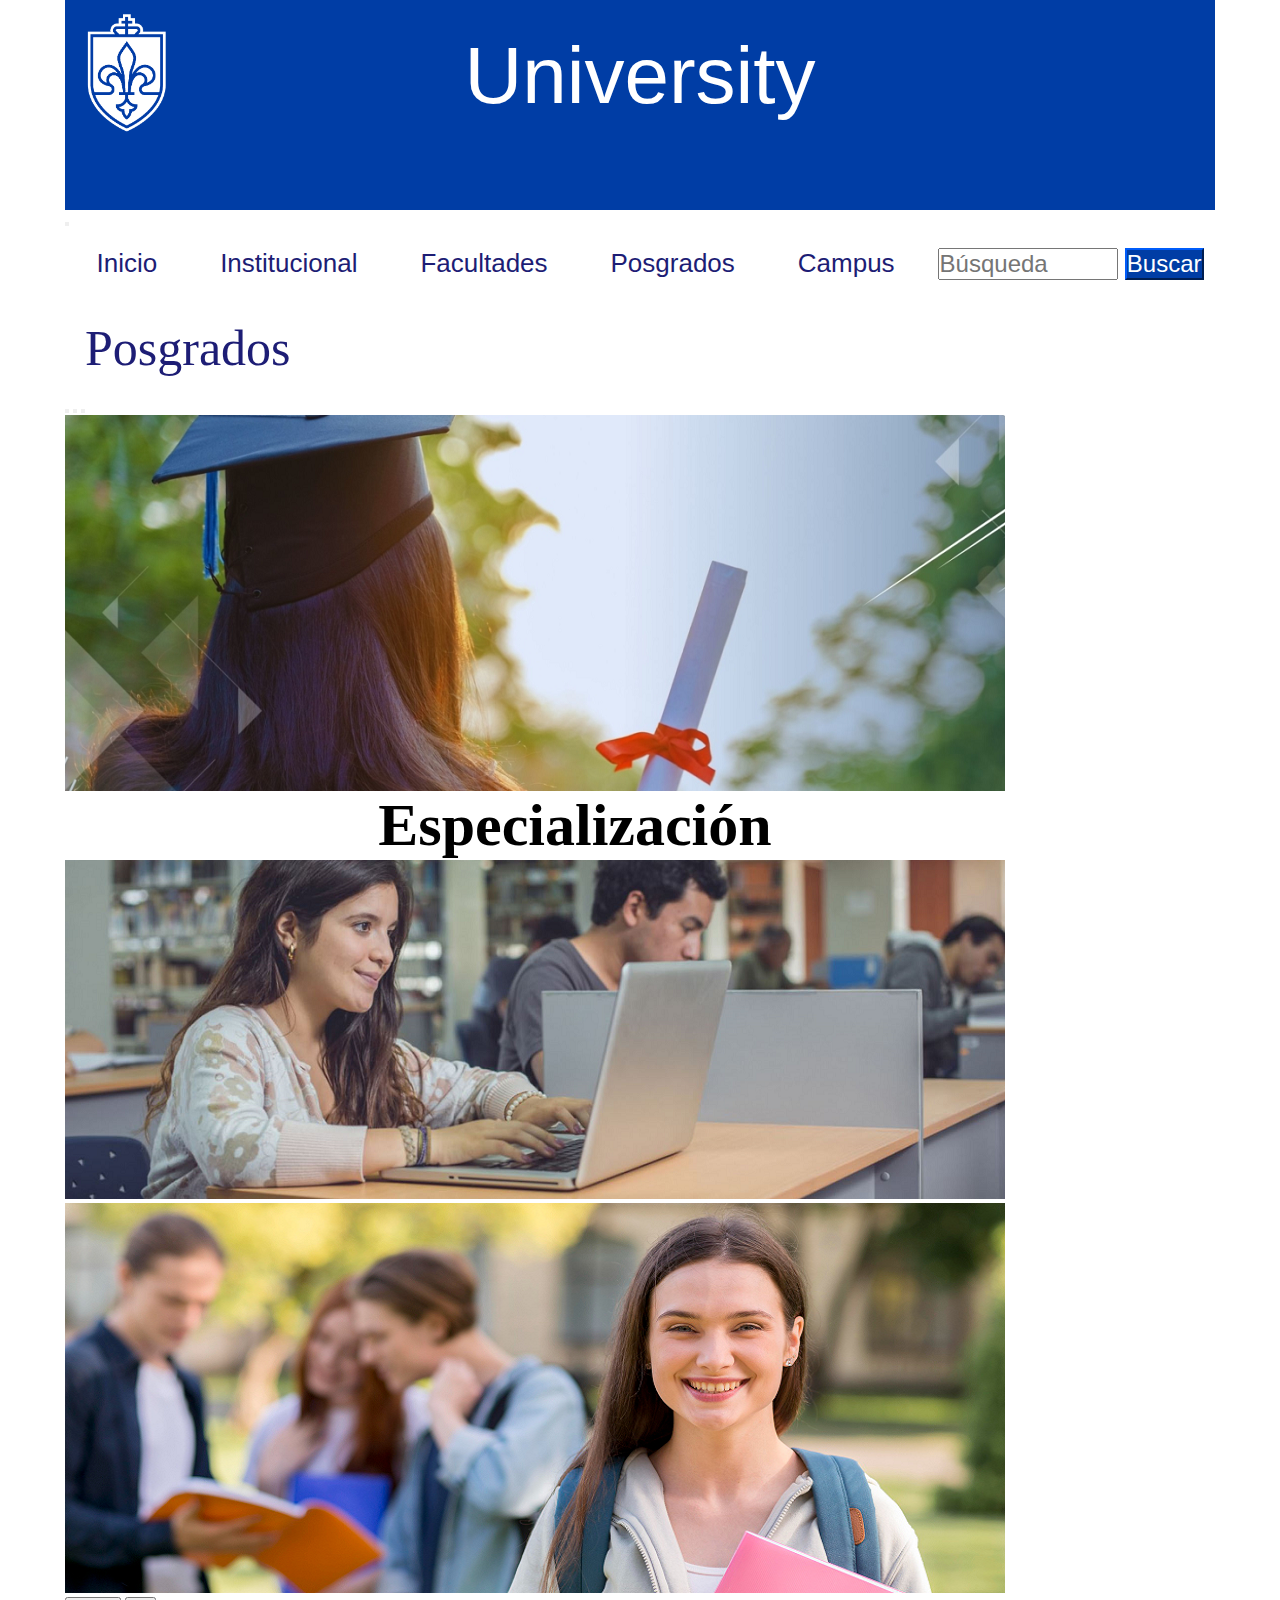
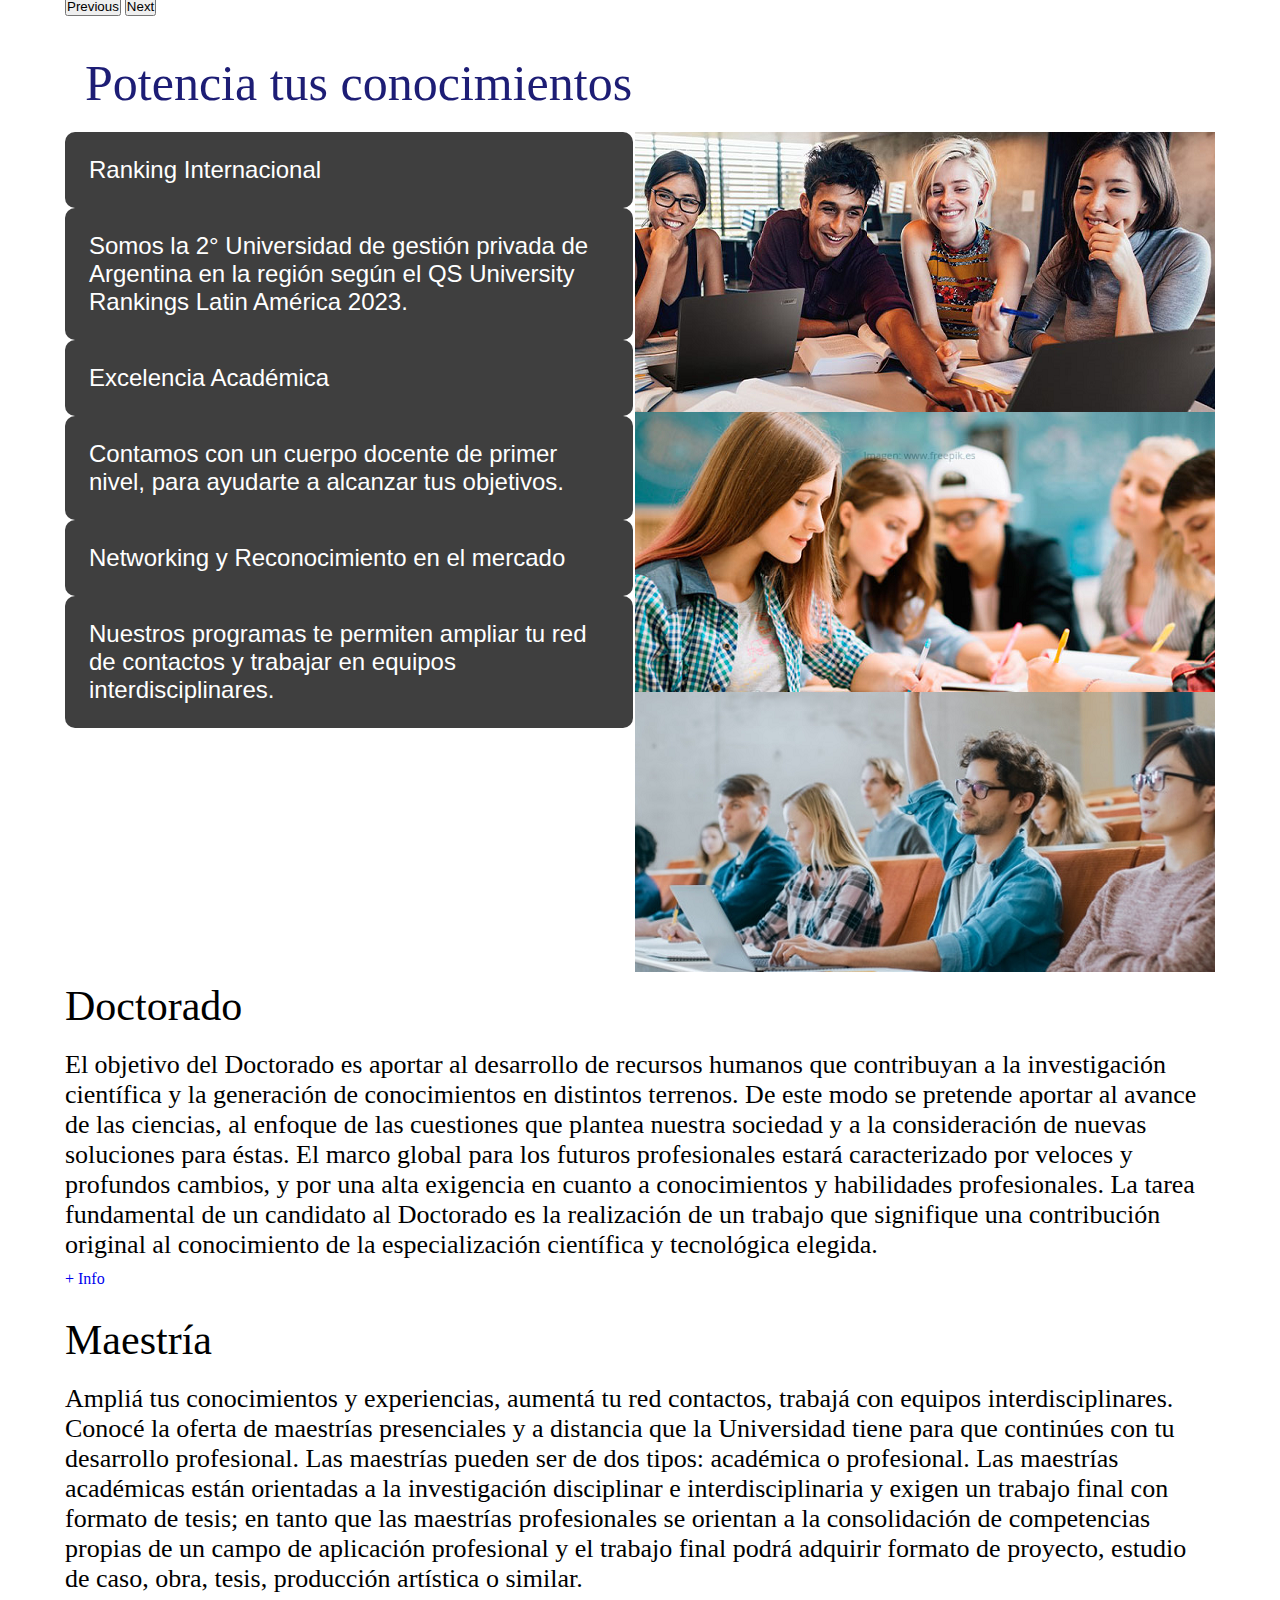
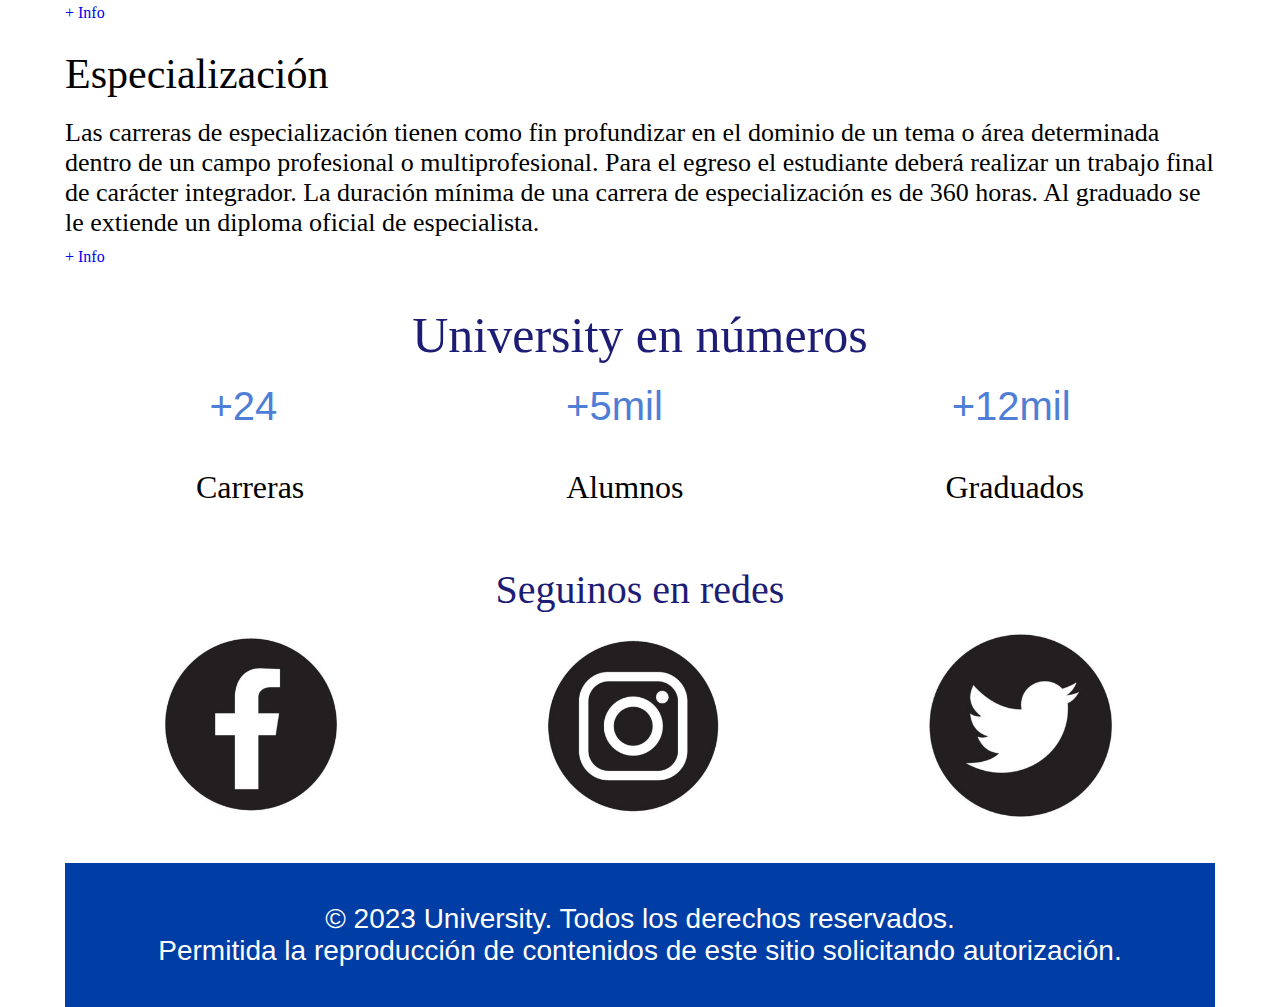
<file: secciones/posgrados.html>
<!DOCTYPE html>
<html lang="en">
<head>
    <meta charset="UTF-8">
    <meta name="viewport" content="width=device-width, initial-scale=1.0">
    <link href="https://cdn.jsdelivr.net/npm/bootstrap@5.3.1/dist/css/bootstrap.min.css" rel="stylesheet" integrity="sha384-4bw+/aepP/YC94hEpVNVgiZdgIC5+VKNBQNGCHeKRQN+PtmoHDEXuppvnDJzQIu9" crossorigin="anonymous">
    <link rel="stylesheet" href="../css/style.css">
    <title>Posgrados</title>
    
</head>
<body class="body">
    <div class="posgrados">
        <header class="header">
            <div class="titulo">
                <a href="../index.html"><img src="../recursos/img/logo.png" class="logo" alt="Logo"></a>
                <h1 class="university">University</h1>
              </div>

              <nav class="navbar navbar-expand-md bg-light navbar-light">
                <button class="navbar-toggler" type="button" data-bs-toggle="collapse" data-bs-target="#collapsibleNavbar">
                  <span class="navbar-toggler-icon"></span>
                </button>
                <div class="collapse navbar-collapse" id="collapsibleNavbar">
                  <ul class="navbar-nav">
                      <li class="nav-item"><a class="nav-link" href="../index.html">Inicio</a></li>
                      <li class="nav-item"><a class="nav-link" href="../secciones/institucional.html">Institucional</a></li>
                      <li class="nav-item"><a class="nav-link" href="../secciones/facultades.html">Facultades</a></li>
                      <li class="nav-item"><a class="nav-link" href="../secciones/posgrados.html">Posgrados</a></li>
                      <li class="nav-item"><a class="nav-link" href="../secciones/campus.html">Campus</a></li>
                      <form class="d-flex" role="search">
                        <input class="form-control me-2" type="search" placeholder="Búsqueda" aria-label="Search">
                        <button class="btn btn-outline-success" type="submit">Buscar</button>
                      </form>
                  </ul>
                </div>
              </nav>
        </header>

        <main class="main">
            <section class="superior">
                <h1>Posgrados</h1>
                <!-- CAROUSEL CON BOOTSTRAP -->
                <div id="carouselExampleCaptions" class="carousel slide">
                    <div class="carousel-indicators">
                      <button type="button" data-bs-target="#carouselExampleCaptions" data-bs-slide-to="0" class="active" aria-current="true" aria-label="Slide 1"></button>
                      <button type="button" data-bs-target="#carouselExampleCaptions" data-bs-slide-to="1" aria-label="Slide 2"></button>
                      <button type="button" data-bs-target="#carouselExampleCaptions" data-bs-slide-to="2" aria-label="Slide 3"></button>
                    </div>
                    <div class="carousel-inner">
                      <div class="carousel-item active">
                        <img src="../recursos/img/alumni6.png" class="d-block w-100" alt="Doctorado">
                        <div class="carousel-caption d-none d-md-block">
                          <h5><a href="#doctorado">Doctorado</a></h5>
                        </div>
                      </div>
                      <div class="carousel-item">
                        <img src="../recursos/img/alumni1.png" class="d-block w-100" alt="Maestría">
                        <div class="carousel-caption d-none d-md-block">
                          <h5><a href="#maestria">Maestría</a></h5>
                        </div>
                      </div>
                      <div class="carousel-item">
                        <img src="../recursos/img/alumni2.png" class="d-block w-100" alt="Especialización">
                        <div class="carousel-caption d-none d-md-block">
                          <h5><a href="#especializacion">Especialización</a></h5>
                        </div>
                      </div>
                    </div>
                    <button class="carousel-control-prev" type="button" data-bs-target="#carouselExampleCaptions" data-bs-slide="prev">
                      <span class="carousel-control-prev-icon" aria-hidden="true"></span>
                      <span class="visually-hidden">Previous</span>
                    </button>
                    <button class="carousel-control-next" type="button" data-bs-target="#carouselExampleCaptions" data-bs-slide="next">
                      <span class="carousel-control-next-icon" aria-hidden="true"></span>
                      <span class="visually-hidden">Next</span>
                    </button>
                  </div>
            </section>
            <br>
            <h1>Potencia tus conocimientos</h1>
                
            <section>   
                <div class="reconocimiento">
                    <div>
                        <p>Ranking Internacional</p>
                        <p>Somos la 2° Universidad de gestión privada de Argentina en la región según el QS University Rankings Latin América 2023.</p>
                        <p>Excelencia Académica</p>
                        <p>Contamos con un cuerpo docente de primer nivel, para ayudarte a alcanzar tus objetivos.</p>
                        <p>Networking y Reconocimiento en el mercado</p>
                        <p>Nuestros programas te permiten ampliar tu red de contactos y trabajar en equipos interdisciplinares.</p>
                    </div>
                    <div class="imagen">
                        <img src="../recursos/img/alumni3.png" alt="Alumnos">
                        <img src="../recursos/img/alumni4.png" alt="Alumnos">
                        <img src="../recursos/img/alumni5.png" alt="Alumnos">
                    </div>
                </div>
            </section> 

            <section class="doctorado">
              <h2><a name="doctorado"></a>Doctorado</h2>
              <p>El objetivo del Doctorado es aportar al desarrollo de recursos humanos que contribuyan a la investigación científica y la generación de conocimientos en distintos terrenos. De este modo se pretende aportar al avance de las ciencias, al enfoque de las cuestiones que plantea nuestra sociedad y a la consideración de nuevas soluciones para éstas. El marco global para los futuros profesionales estará caracterizado por veloces y profundos cambios, y por una alta exigencia en cuanto a conocimientos y habilidades profesionales. La tarea fundamental de un candidato al Doctorado es la realización de un trabajo que signifique una contribución original al conocimiento de la especialización científica y tecnológica elegida.</p>
              <h4><a class="info" href="#">+ Info</a></h4>
            </section>
            <br>

            <section class="maestria">
              <h2><a name="maestria"></a>Maestría</h2>
              <p>Ampliá tus conocimientos y experiencias, aumentá tu red contactos, trabajá con equipos interdisciplinares. Conocé la oferta de maestrías presenciales y a distancia que la Universidad tiene para que continúes con tu desarrollo profesional. Las maestrías pueden ser de dos tipos: académica o profesional. Las maestrías académicas están orientadas a la investigación disciplinar e interdisciplinaria y exigen un trabajo final con formato de tesis; en tanto que las maestrías profesionales se orientan a la consolidación de competencias propias de un campo de aplicación profesional y el trabajo final podrá adquirir formato de proyecto, estudio de caso, obra, tesis, producción artística o similar.</p>
              <h4><a class="info" href="#">+ Info</a></h4>
            </section>
            <br>

            <section class="especializacion">
              <h2><a name="especializacion"></a>Especialización</h2>
              <p>Las carreras de especialización tienen como fin profundizar en el dominio de un tema o área determinada dentro de un campo profesional o multiprofesional. Para el egreso el estudiante deberá realizar un trabajo final de carácter integrador. La duración mínima de una carrera de especialización es de 360 horas. Al graduado se le extiende un diploma oficial de especialista.</p>
              <h4><a class="info" href="#">+ Info</a></h4>
            </section>

            <section>  
                <h1 class="numeros0">University en números</h1>
                <div>
                    <div class="numeros1">
                        <p class="p1">+24</p>
                        <p class="p2">+5mil</p>
                        <p class="p3">+12mil</p>
                    </div>
                    <div class="numeros2">
                        <p>Carreras</p>
                        <p>Alumnos</p>
                        <p>Graduados</p>
                    </div>
                </div>
            </section>

            <section class="redes">
                <h2>Seguinos en redes</h2>
                <div>
                  <a href="#"><img src="../recursos/img/facebook1.jpg" alt="Facebook"></a>
                  <a href="#"><img src="../recursos/img/instagram1.jpg" alt="Instagram"></a>
                  <a href="#"><img src="../recursos/img/twitter1.jpg" alt="Twitter"></a>
                </div>
              </section>
 
        </main>

        <footer class="footer">
            <p>© 2023 University. Todos los derechos reservados.</p>
            <p>Permitida la reproducción de contenidos de este sitio solicitando autorización.</p>
        </footer>
    </div>
    <script src="https://cdn.jsdelivr.net/npm/bootstrap@5.3.1/dist/js/bootstrap.bundle.min.js" integrity="sha384-HwwvtgBNo3bZJJLYd8oVXjrBZt8cqVSpeBNS5n7C8IVInixGAoxmnlMuBnhbgrkm" crossorigin="anonymous"></script>
</body>
</html>
</file>
<file: css/style.css>
*{
    margin: 0;
    padding: 0;
}

@font-face {
    font-family: "Título Cursiva";
    src: url('../recursos/fonts/YesevaOne-Regular.ttf');
}

@import url('https://fonts.googleapis.com/css2?family=Josefin+Sans:wght@100;300;500;700&display=swap');

/* INDEX */
.body{
    display: flex;
    flex-wrap: wrap;
    flex-direction: column;
    align-content: center;
    margin: auto;
    max-width: 1150px;
}

.inicio{
    max-width: 1150px;
}

.logo{
   position: absolute;
}

.header h1{
    color: rgb(29, 29, 117);
    font-family: sans-serif;
    font-size: 80px;
    font-weight: 500;
    background-color:  rgb(0, 61, 165);
    color: white;
    height: 150px;
    padding: 30px;
    text-align: center;
}

.header .titulo img{
    width: 115px;
}

.navbar ul{
    display: flex;
    flex-direction: row;
    list-style: none;
    font-family: 'Segoe UI', Tahoma, Geneva, Verdana, sans-serif;
    font-size: 26px;
    width: 1150px;
    justify-content: space-around;
    align-items: baseline;
}

.navbar ul li{
    padding: 20px;
    font-weight: 400;
    color: rgb(29, 29, 117);
    text-decoration: none;
}

.navbar a:hover{
    background-color:  rgb(0, 61, 165);
    color: white;
    border-radius: 10px;
}

.navbar ul li a{
    font-weight: 400;
    color: rgb(29, 29, 117);
    text-decoration: none;
}

.navbar ul form input{
    font-size: 24px;
    width: 180px;
}

.navbar ul form button{
    font-size: 24px;
    color: white;
    background-color: rgb(0, 61, 165);
    border-color: rgb(0, 61, 165);
}

.main h1{
    color: rgb(29, 29, 117);
    padding: 20px;
    font-weight: 400;
    font-size: 50px;
}

.carousel-inner h5{
    font-size: 60px;
    color:white;
    font-weight: 600;
}

.carousel-inner a{
    text-decoration: none;
    color: white;
}

.carousel-inner p{
    font-size: 34px;
    font-weight: 600;
    color: white;
}

.video{
    display: flex;
    flex-direction: row;
    text-align: left;
    font-family: sans-serif;
    font-size: 24px;
    align-items: center;
    justify-content: center;
    padding: 20px;
}

.video .video-text{
    width: 480px;
    color: rgb(29, 29, 117);
    padding-right: 30px;
}

.video iframe{
    height: 410px;
    border-radius: 20px;
}

.redes{
    display: flex;
    flex-direction: column;
    flex-wrap: wrap;
    justify-content: center;
    align-items: center;
    text-align: center;
}

.redes div{
    display: flex;
    flex-direction: row;
    justify-content: space-around;
    width: 1150px;
}

.redes div a{
    height: 250px;
}

.redes h2{
    font-size: 40px;
    font-weight: 400;
    color: rgb(29, 29, 117);
}

.redes div img{
    height: 90%;
}

.footer{
    background-color:  rgb(0, 61, 165);
    color: white;
    text-align: center;
    font-family: sans-serif;
    font-size: 28px;
    font-weight: 400;
    padding-top: 40px; 
    padding-bottom: 40px;
}

@media (max-width: 650px){
    .body{
        display: block;
    }
    
    .header .titulo img{
        display: none;
    }

    .navbar ul{
        flex-direction: column;
    }

    .navbar ul form input{
        display: none;
    }

    .navbar ul form button{
        display: none;
    }

    .video{
        flex-direction: column;
    }

    h1{
        padding: 20px;
    }

    h2{
        padding: 20px;
    }

    h3{
        padding: 20px;
    }

    h4{
        padding: 20px;
    }

    p{
        padding: 20px;
    }

    .video iframe{
        width: 440px;
        height: 280px;
    }

    .redes{
        display: none;
    }

    .footer{
        padding: 20px;
    }
}

/* CAMPUS */
.campus{
    max-width: 1150px;
}

.campus .main img{
    width: 1150px;
}

.campus .main p{
    font-weight: 400;
    font-family: sans-serif;
    font-size: 24px;
    padding-top: 20px;
    padding-bottom: 20px;
    color: rgb(29, 29, 117);
}

.campus .campus_img{
    padding-bottom: 30px;
}

.campus .actividades{
    padding-bottom: 20px;
}

.campus .actividades p{
    font-size: 28px;
    padding-bottom: 20px;
}

.campus .actividades .accordion-button{
    font-weight: 500;
    font-size: 28px;
    padding: 30px;
}

.campus .actividades .accordion-body{
    font-weight: 400;
    font-size: 28px;
    padding: 30px;
}

.campus .actividades .accordion-body img{
    padding: 30px;
    max-width: 1000px;
}

.campus .eventos{
    padding-bottom: 20px;
}

.campus .eventos h3{
    font-weight: 100;
    border-bottom: 4px solid brown;
    padding-top: 10px;
    padding-bottom: 10px;
}

.campus .eventos h4{
    font-weight: 100;
    padding-top: 10px;
    padding-bottom: 10px;
}

.campus .eventos h2{
    font-weight: 400;
    font-size: 42px;
    padding-top: 10px;
    padding-bottom: 10px;
}

.campus .eventos .titulo_evento{
    font-size: 32px;
    background-color: brown;
    color: white;
    padding-top: 10px;
    padding-bottom: 10px;
}

.campus .eventos .epigrafe_evento{
    color: brown;
    padding-top: 10px;
    padding-bottom: 10px;
}

.campus .eventos .info_evento{
    text-decoration: none;
    padding-top: 10px;
    padding-bottom: 10px;
}

.campus .redes{
    text-align: center;
}

.campus .redes img{
    width: auto;
    height: 90%;  
}

@media (max-width: 650px){
    .campus .main img{
        max-width: 480px;
        height: auto; 
    }
    .campus .actividades .accordion-body img{
        max-width: 450px;
        height: auto; 
    }
}

/* FACULTADES */
.facultades{
    max-width: 1150px;
}

.facultades .main img{
    width: 1150px;
}

.facultades .casas{
    display: flex;
    flex-wrap: wrap;
    flex-direction: row;
    text-align: center;     
    color: rgb(29, 29, 117);
    font-family: sans-serif;
    font-size: 30px;
    justify-content: space-between; 
    justify-content: space-around;
}

.facultades .becas h1{
    padding-top: 40px;
}

.becas .accordion-body li:hover{
    color: rgb(41, 172, 91);
}

.facultades .becas_principal{
    display: flex;
    flex-wrap: wrap;
    flex-direction: row;
    font-family: sans-serif;
    font-size: 28px;
    padding-bottom: 40px;
    justify-content: space-evenly;
}

.facultades .becas_video{
    display: flex;
    flex-wrap: wrap;
    flex-direction: row;
    text-align: left;
    font-family: sans-serif;
    font-size: 28px;
    width: 580px;
    padding-bottom: 40px;
}

.facultades .becas_video p{
    padding-bottom: 20px;
    font-size: 24px;
}

.facultades .becas_video iframe{
    border-radius: 20px;
}

.facultades .becas .accordion{
    width: 550px;
    padding-left: 40px;
}

.facultades .becas .accordion .accordion-button{
    font-size: 25px;
}

.facultades .becas .accordion .accordion-body{
    font-size: 22px;
}

.facultades .ciencias_nat h2{
    font-weight: 400;
    font-size: 42px;
    padding-top: 10px;
    padding-bottom: 10px;
}

.facultades .ciencias_nat p{
    font-size: 26px;
    padding-top: 10px;
    padding-bottom: 10px;
}

.facultades .ciencias_soc h2{
    font-weight: 400;
    font-size: 42px;
    padding-top: 10px;
    padding-bottom: 10px;
}

.facultades .ciencias_soc p{
    font-size: 26px;
    padding-top: 10px;
    padding-bottom: 10px;
}

.facultades .arquitectura h2{
    font-weight: 400;
    font-size: 42px;
    padding-top: 10px;
    padding-bottom: 10px;
}

.facultades .arquitectura p{
    font-size: 26px;
    padding-top: 10px;
    padding-bottom: 10px;
}

.facultades .redes{
    text-align: center;
    padding-top: 30px;
}

.facultades .redes img{
    width: auto;
    height: 90%;  
}

@media (max-width: 650px){
    .facultades .becas_video{
       padding: 20px; 
    }
    .facultades .becas_video iframe{
        width: 440px;
        height: 280px;  
    }
}

/* INSTITUCIONAL */
.institucional{
    max-width: 1150px;
}

.institucional .main img{
    width: 1150px; 
}

.institucional .container {  display: grid;
    grid-template-columns: 350px 350px 350px;
    grid-template-rows: 600px 100px;
    gap: 50px;
    padding: 30px;
    grid-template-areas:
      "descriptivo descriptivo contacto"
      "link link contacto";
  }
  
  .institucional .descriptivo { grid-area: descriptivo;
    font-weight: 500;
    font-family: sans-serif;
    font-size: 24px;
    padding: 20px;
    color: rgb(29, 29, 117);
}
  
.institucional .link { grid-area: link; 
    text-align: center;
    display: block;
    justify-content: space-around;
}

.institucional .link a{ grid-area: link; 
    text-align: center;
    text-decoration: none;
    border-radius: 10px; 
    background-color:  rgb(0, 61, 165);     
    color: white;
    font-family: sans-serif;
    font-size: 26px;
    padding: 20px;
}

.institucional .container h1{
    font-size: 40px;
  }
  
.institucional .contacto { grid-area: contacto;
    font-size: 24px;
}

.institucional .redes{
    text-align: center;
}

.institucional .redes img{
    max-height: 90%;
    width: auto; 
}

@media (max-width: 650px){
    .institucional .container{
        display: block;
      }
      .institucional .container .link{
        display: flex;
        flex-direction: column;
        height: 300px;
      }
      .institucional .container .contacto{
        display: block;
        padding-top: 30px;
        padding-bottom: 30px;
      }
      .institucional .main img{
        max-width: 480px;
        height: auto; 
    }
}

/* POSGRADOS */
.posgrados .body{
    max-width: 1150px;
    padding: 20px;
}

.posgrados .main .superior{
    max-width: 1150px;
}

.posgrados .carousel-item h5{ 
    background-color: white;
    width: 1150px;
}
.posgrados .carousel-item a{
    color: black;
}

.posgrados .carousel-caption {
    position: absolute;
    right: 0;
    bottom: 1.25rem;
    left: 0;
    padding-top: 1.25rem;
    padding-bottom: 1.25rem;
    color: #fff;
    text-align: center;
}

.posgrados .main .reconocimiento{
    display: flex;
    flex-direction: row;
    flex-wrap: wrap;
    justify-content: space-between;
}

.posgrados .main .reconocimiento p{
    font-weight: 400;
    font-family: sans-serif;
    font-size: 24px;
    padding: 24px;
    background-color: rgb(63, 63, 63);
    color: white;
    max-width: 520px;
    border-radius: 10px;
}

.posgrados .main .reconocimiento .imagen{
    display: flex;
    flex-direction: column;
    flex-wrap: wrap;
}

.posgrados .superior{
    color: rgb(29, 29, 117);
}

.posgrados .superior p{
    font-size: 32px;
}

.posgrados .doctorado h2{
    font-weight: 400;
    font-size: 42px;
    padding-top: 10px;
    padding-bottom: 10px;
}

.posgrados .doctorado p{
    font-size: 26px;
    padding-top: 10px;
    padding-bottom: 10px;
}

.posgrados .maestria h2{
    font-weight: 400;
    font-size: 42px;
    padding-top: 10px;
    padding-bottom: 10px;
}

.posgrados .maestria p{
    font-size: 26px;
    padding-top: 10px;
    padding-bottom: 10px;
}

.posgrados .especializacion h2{
    font-weight: 400;
    font-size: 42px;
    padding-top: 10px;
    padding-bottom: 10px;
}

.posgrados .especializacion p{
    font-size: 26px;
    padding-top: 10px;
    padding-bottom: 10px;
}

.posgrados .info{
    text-decoration: none;
    padding-top: 10px;
    padding-bottom: 10px;
    font-weight: 100;
}

.posgrados .numeros0{
    text-align: center;
    padding-top: 40px;
}

.posgrados .numeros1{
    display: flex;
    flex-direction: row;
    flex-wrap: wrap;
    font-family: sans-serif;
    justify-content: space-between;
    justify-content: space-around;
    padding-bottom: 20px;
    color: rgb(79, 126, 214);
}

.posgrados .numeros1 .p1{
    font-size: 40px;
    font-weight: 500;
}

.posgrados .numeros1 .p2{
    font-size: 40px;
    font-weight: 500;
}

.posgrados .numeros1 .p3{
    font-size: 40px;
    font-weight: 500;
}

.posgrados .numeros2{
    display: flex;
    flex-direction: row;
    flex-wrap: wrap;
    justify-content: space-between;
    justify-content: space-around;
    padding-top: 20px;
    padding-bottom: 20px;
    font-size: 32px;
}

.posgrados .redes{
    text-align: center;
    padding-top: 40px;
}

.posgrados .redes img{
    width: auto;
    height: 90%;  
}

@media (max-width: 650px){
    .posgrados .main .reconocimiento .imagen{
        display: none;
    }

    .posgrados .main .reconocimiento p{
        color: rgb(29, 29, 117);
        background-color: white;
    }

    .posgrados .numeros1{
        padding-bottom: 0;
    }

    .posgrados .numeros2{
        font-size: 26px;
        padding-top: 0;
    }
}
</file>
